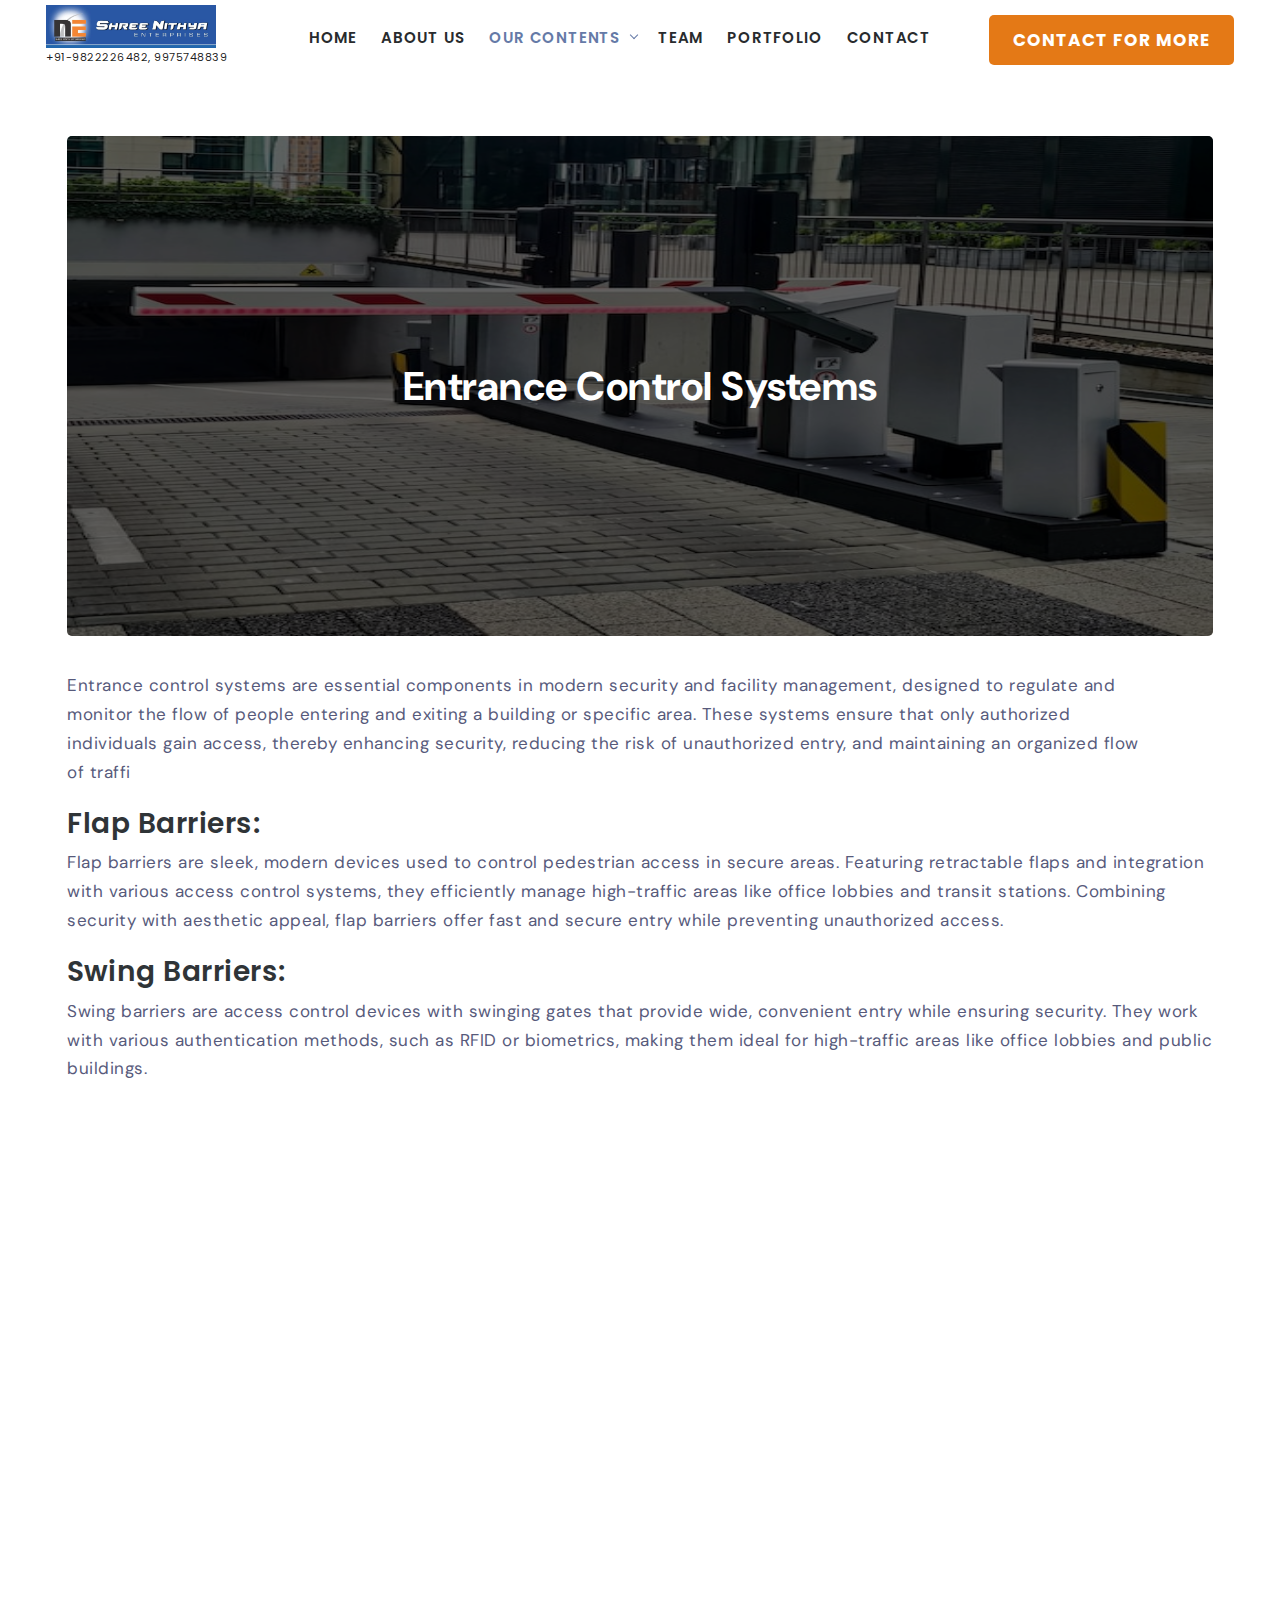
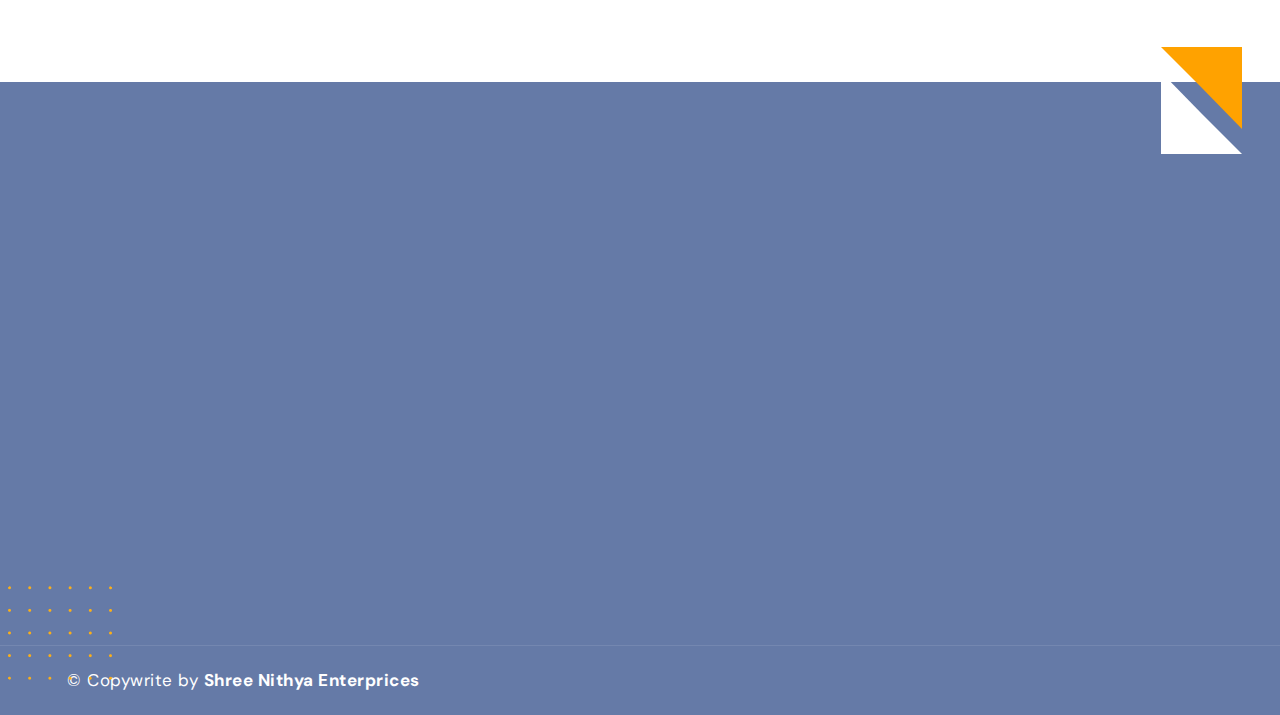
<file: entranceControlSystem.html>
<!DOCTYPE html>
<html lang="en">
<head>

    <meta charset="utf-8" />
    <meta name="author" content="Chitrakoot Web" />
    <meta http-equiv="X-UA-Compatible" content="IE=edge" />
    <meta name="viewport" content="width=device-width, initial-scale=1.0, maximum-scale=1.0, user-scalable=no" />
    <meta name="keywords" content="CCTV & Security HTML Template" />
    <meta name="description" content="Security - CCTV & Security HTML Template" />

    <title>ShreeNithya Dashboard</title>

    <link rel="shortcut icon" href="img/logos/favicon.png" />
    <link rel="apple-touch-icon" href="img/logos/apple-touch-icon-57x57.png" />
    <link rel="apple-touch-icon" sizes="72x72" href="img/logos/apple-touch-icon-72x72.png" />
    <link rel="apple-touch-icon" sizes="114x114" href="img/logos/apple-touch-icon-114x114.png" />
    <link href='https://unpkg.com/boxicons@2.1.4/css/boxicons.min.css' rel='stylesheet'>

    <link rel="stylesheet" href="css/plugins.css">

    <link rel="stylesheet" href="search/search.css">

    <link rel="stylesheet" href="quform/css/base.css">

    <link href="css/styles.css" rel="stylesheet">
<style>
    .image-container {
    position: relative;
    display: inline-block;
    width: 100%; 
}

.image-container img {
    width: 100%; 
    border-radius: 5px; 
}

.overlay {
    position: absolute;
    top: 0;
    left: 0;
    width: 100%;
    height: 100%;
    background: rgba(0, 0, 0, .6);
    display: flex;
    align-items: center;
    justify-content: center;
    border-radius: 5px; 
    color: white; 
    text-align: center;
    opacity: 1; 
}

.Centertext {
    font-size: 2.5rem; 
    font-weight: bold; 
}

</style>


</head>

<body>
    <!-- PAGE LOADING
    ================================================== -->
    <div id="preloader"></div>

    <!-- MAIN WRAPPER
    ================================================== -->
    <div class="main-wrapper">

        <!-- HEADER
        ================================================== -->
        <header class="header-style2">

            <div class="navbar-default border-bottom border-color-light-white">

                <div class="container-fluid px-sm-2-9">
                    <div class="row align-items-center">
                        <div class="col-12 col-lg-12">
                            <div class="menu_area alt-font">
                                <nav class="navbar navbar-expand-lg navbar-light p-0">

                                    <div class="navbar-header navbar-header-custom">
                                        <!-- start logo -->
                                        <a href="index.html" class="navbar-brand logodefault"><img id="logo" src="img/logos/logoo.png" alt="logoo"><p class="number">+91-9822226482, 9975748839</p></a>
                                        <!-- end logo -->
                                    </div>

                                    <div class="navbar-toggler"></div>

                                    <!-- menu area -->
                                    <ul class="navbar-nav align-items-lg-center ms-auto" id="nav" style="display: none;">
                                        <li><a href="index.html">Home</a></li>
                                        <li><a href="index.html#about">About Us</a></li>
                                        <li><a href="index.html#ourContent">Our Contents</a>
                                            <ul>
                                                <li><a href="Software.html">Software</a></li>
                                                <li><a href="mask&Temperature.html">Mask and Temperature Devices</a></li>
                                                <li><a href="linuxBAsedVisibleLight.html">Linux Based Visible Series</a></li>
                                                <li><a href="premiumProductLine.html">Premium Product Line</a></li>
                                                <li><a href="timeAttendence.html" class="active">Time Attendance & Access Control</a></li>
                                                <li><a href="standaloneAccessControl.html">Standalone Access Control,& Readers</a></li>

                                                <li><a href="entranceControlSystem.html">Entrance Control Systems</a></li>
                                                <li><a href="SecurityInspectionSystem.html">Security Inspection Systems</a></li>
                                                <li><a href="wirelessSmartLock.html">Wireless Smart Locks</a></li>
                                                <li><a href="pointOfSale.html">Point-Of-Sales</a></li>
                                              


                                                
                                            </ul>
                                        </li>
                                        <li><a href="index.html#team">Team</a></li>
                                        <li><a href="index.html#Portfolio">Portfolio</a></li>
                                   
                          
                                        <li><a href="index.html#Contact">Contact</a></li>
                                    </ul>
                                    <!-- end menu area -->

                                    <!-- start attribute navigation -->
                                    <div class="attr-nav align-items-lg-center ms-lg-auto">
                                        <ul>
                                            <li class="d-none d-xl-inline-block"><a href="index.html#Contact" class="butn md text-white">Contact For more </a></li>
                                        </ul>
                                    </div>
                                    <!-- end attribute navigation -->

                                </nav>
                            </div>
                        </div>
                    </div>
                </div>
            </div>

        </header>



   <!-- PROJECT DETAILS
        ================================================== -->
        <section>
            <div class="container">
                <div class="row mb-2-2">
                    <div class="col-lg-12">
                        <div class="image-container">
                            <img src="img/content/product6.jpg" class="border-radius-5 wow fadeIn" data-wow-delay="100ms" alt="..." height="500px" >
                            <div class="overlay">
                                <div class="Centertext">
                                    Entrance Control Systems
                                </div>
                            </div>
                        </div>
                    </div>
                </div>
                

                <div class="row mb-2-2">
                    <div class="col-lg-12 order-2 order-lg-1 wow fadeIn" data-wow-delay="200ms">
                        <p class="w-95">Entrance control systems are essential components in modern security and facility management, designed to regulate and monitor the flow of people entering and exiting a building or specific area. These systems ensure that only authorized individuals gain access, thereby enhancing security, reducing the risk of unauthorized entry, and maintaining an organized flow of traffi</p>
                   
                   <h3>Flap Barriers:</h3>
                   <p>Flap barriers are sleek, modern devices used to control pedestrian access in secure areas. Featuring retractable flaps and integration with various access control systems, they efficiently manage high-traffic areas like office lobbies and transit stations. Combining security with aesthetic appeal, flap barriers offer fast and secure entry while preventing unauthorized access.</p>
         

                     
                   <h3>Swing Barriers:</h3>
                   <p>Swing barriers are access control devices with swinging gates that provide wide, convenient entry while ensuring security. They work with various authentication methods, such as RFID or biometrics, making them ideal for high-traffic areas like office lobbies and public buildings.</p>
                    </div>
                </div>
           

                <div class="row wow fadeIn" data-wow-delay="1200ms">
                    <div class="col-lg-12">
                        <h3 class="mb-4 h4">Following Products</h3>
                        <div class="project-detail-carousel owl-carousel owl-theme">
                            <div class="card card-style4">
                                <img src="img/portfolio/f1.png" class="border-radius-5" alt="...">
                                <div class="card-body">
                               
                                    <div class="portfolio-overlay-info">
                                        <h3 class="h4"><a href="" class="text-white">FBL300 Series</a></h3>
                                        <span class="text-white opacity9 display-28">Flap Barriers</span>
                                    </div>
                                </div>
                            </div>
                            <div class="card card-style4">
                                <img src="img/portfolio/f2.png" alt="...">
                                <div class="card-body">
                             
                                    <div class="portfolio-overlay-info">
                                        <h3 class="h4"><a href="" class="text-white">FBL200 Series</a></h3>
                                        <span class="text-white opacity9 display-28">Flap Barriers</span>
                                    </div>
                                </div>
                            </div>
                            <div class="card card-style4">
                                <img src="img/portfolio/f3.png" alt="...">
                                <div class="card-body">
                                   
                                    <div class="portfolio-overlay-info">
                                        <h3 class="h4"><a href="" class="text-white">SBTL300 Series</a></h3>
                                        <span class="text-white opacity9 display-28">Swing Barriers</span>
                                    </div>
                                </div>
                            </div>

                            <div class="card card-style4">
                                <img src="img/portfolio/f4.png" alt="...">
                                <div class="card-body">
                             
                                    <div class="portfolio-overlay-info">
                                        <h3 class="h4"><a href="" class="text-white">Mars S1000</a></h3>
                                        <span class="text-white opacity9 display-28">Mars Series</span>
                                    </div>
                                </div>
                            </div>
                            <div class="card card-style4">
                                <img src="img/portfolio/f5.png" alt="...">
                                <div class="card-body">
                                   
                                    <div class="portfolio-overlay-info">
                                        <h3 class="h4"><a href="" class="text-white">MarsB1000</a></h3>
                                        <span class="text-white opacity9 display-28">Mars Series</span>
                                    </div>
                                </div>
                            </div>
                          
                        </div>
                    </div>
                </div>
            </div>
        </section>


        <!-- FOOTER
        ================================================== -->
        <footer class="bg-dark position-relative">
            <div class="container">
                <div class="row mt-n2-6">
                    <div class="col-sm-6 col-lg-3 mt-2-6 wow fadeIn" data-wow-delay="200ms">
                        <div class="mb-1-6 mb-lg-1-9 footer-logo">
                            <a href="index.html" class="navbar-brand logodefault"><img id="logo" src="img/logos/logoo.png" alt="logoo"></a>
                        </div>
                        <p class="text-white opacity9 mb-4">Security and privacy are two sides of the same coin. You can’t have privacy without security and vice versa.</p>
                        <ul class="social-icon-style1">
                            <li><a href="#!"><i class="fab fa-facebook-f"></i></a></li>
                            <li><a href="#!"><i class="fab fa-twitter"></i></a></li>
                            <li><a href="#!"><i class="fab fa-instagram "></i></a></li>
                            <li><a href="#!"><i class="fab fa-linkedin-in"></i></a></li>
                        </ul>
                    </div>
                    <div class="col-sm-6 col-lg-3 mt-2-6 wow fadeIn" data-wow-delay="400ms">
                        <div class="ps-sm-1-9 ps-xl-2-9">
                            <h3 class="text-white h5 mb-1-9">Quick Links</h3>
                            <ul class="footer-list-style1">
                                <li><a href="about-us.html">Home</a></li>
                                <li><a href="our-services.html">About Us</a></li>
                                <li><a href="our-projects.html">Our Contents</a></li>
                                <li><a href="our-history.html">Team</a></li>
                                <li><a href="our-history.html">Portfolio</a></li>
                                <li><a href="our-history.html">Contact Us</a></li>

                            </ul>
                        </div>
                    </div>


                  


                    <div class="col-sm-6 col-lg-3 mt-2-6 wow fadeIn" data-wow-delay="600ms">
                        <div class="ps-lg-1-9 ps-xl-2-9">
                            <h3 class="text-white h5 mb-1-9">Our Contents Links</h3>
                            <ul class="footer-list-style1">
                                <li><a href="">Software</a></li>
                                <li><a href="">Mask and Temperature Devices</a></li>
                                <li><a href="">Linux Based Visible Series</a></li>
                                <li><a href="">Premium Product Line</a></li>
                                <li><a href="">Time Attendance & Access Control</a></li>
                               
            
                            </ul>
                        </div>
                    </div>
              

                    <div class="col-sm-6 col-lg-3 mt-2-6 wow fadeIn" data-wow-delay="600ms">
                        <div class="ps-lg-1-9 ps-xl-2-9">
                            <h3 class="text-white h5 mb-1-9">Our Contents Links</h3>
                            <ul class="footer-list-style1">
                                <li><a href="">Standalone Access Control,& Readers</a></li>
                                <li><a href="">Entrance Control Systems</a></li>
                                <li><a href="">Security Inspection Systems</a></li>
                                <li><a href="">Wireless Smart Locks</a></li>
                                <li><a href="">Point-Of-Sales</a></li>
                            </ul>
                        </div>
                    </div>
                </div>
            </div>
            <div class="footer-bar bg-dark border-top border-color-light-white">
                <div class="container">
                    <div class="row">
                        <div class="col-md-6 text-center text-md-start mt-3 mt-md-0 order-2 order-md-1">
                            <p class="d-inline-block text-white mb-0">&copy; <span class="current-year"></span> Copywrite by <a href="" target="_blank" class="text-white font-weight-500"><b>Shree Nithya Enterprices</b></a></p>
                        </div>
                     
                    </div>
                </div>
            </div>
            <img src="img/content/dots2.png" class="position-absolute bottom-5 start-0 z-index-2 ani-left-right d-none d-lg-block" alt="...">
            <span class="triangle-5"></span>
            <span class="triangle-6"></span>
        </footer>

    </div>

 


    <!-- SCROLL TO TOP
    ================================================== -->
    <a href="#!" class="scroll-to-top"><i class="fas fa-angle-up" aria-hidden="true"></i></a>

    <!-- all js include start -->

    <!-- jQuery -->
    <script src="js/jquery.min.js"></script>

    <!-- popper js -->
    <script src="js/popper.min.js"></script>

    <!-- bootstrap -->
    <script src="js/bootstrap.min.js"></script>

    <!-- jquery -->
    <script src="js/core.min.js"></script>

    <!-- Search -->
    <script src="search/search.js"></script>

    <!-- custom scripts -->
    <script src="js/main.js"></script>

    <!-- form plugins js -->
    <script src="quform/js/plugins.js"></script>

    <!-- form scripts js -->
    <script src="quform/js/scripts.js"></script>

    <!-- all js include end -->

</body>
</html>
</file>
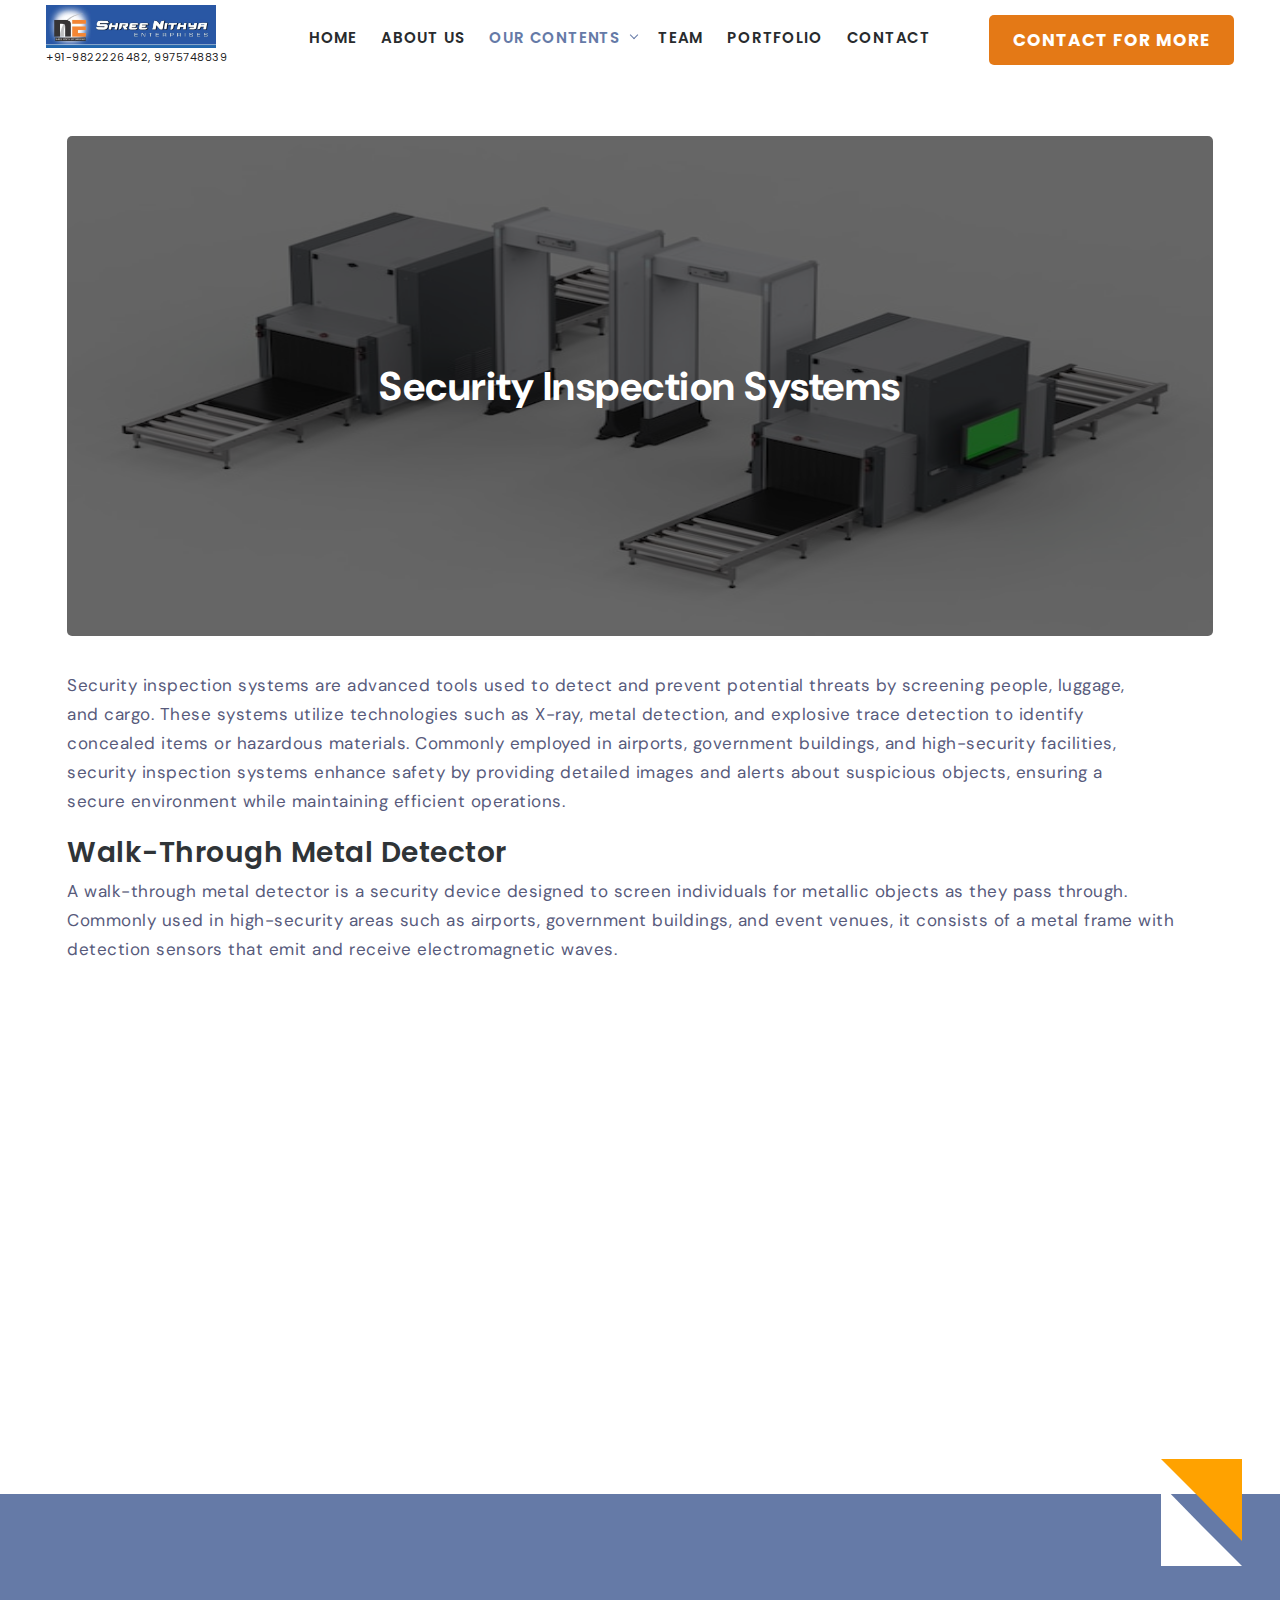
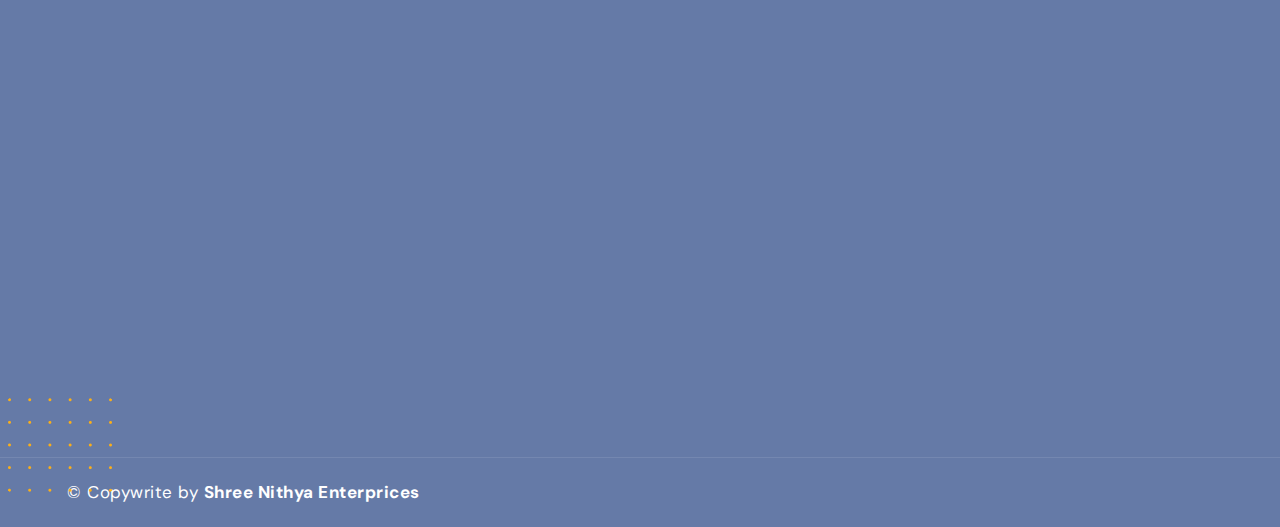
<file: SecurityInspectionSystem.html>
<!DOCTYPE html>
<html lang="en">
<head>

    <meta charset="utf-8" />
    <meta name="author" content="Chitrakoot Web" />
    <meta http-equiv="X-UA-Compatible" content="IE=edge" />
    <meta name="viewport" content="width=device-width, initial-scale=1.0, maximum-scale=1.0, user-scalable=no" />
    <meta name="keywords" content="CCTV & Security HTML Template" />
    <meta name="description" content="Security - CCTV & Security HTML Template" />

    <title>ShreeNithya Dashboard</title>

    <link rel="shortcut icon" href="img/logos/favicon.png" />
    <link rel="apple-touch-icon" href="img/logos/apple-touch-icon-57x57.png" />
    <link rel="apple-touch-icon" sizes="72x72" href="img/logos/apple-touch-icon-72x72.png" />
    <link rel="apple-touch-icon" sizes="114x114" href="img/logos/apple-touch-icon-114x114.png" />
    <link href='https://unpkg.com/boxicons@2.1.4/css/boxicons.min.css' rel='stylesheet'>

    <link rel="stylesheet" href="css/plugins.css">

    <link rel="stylesheet" href="search/search.css">

    <link rel="stylesheet" href="quform/css/base.css">

    <link href="css/styles.css" rel="stylesheet">
<style>
    .image-container {
    position: relative;
    display: inline-block;
    width: 100%; 
}

.image-container img {
    width: 100%; 
    border-radius: 5px; 
}

.overlay {
    position: absolute;
    top: 0;
    left: 0;
    width: 100%;
    height: 100%;
    background: rgba(0, 0, 0, .6);
    display: flex;
    align-items: center;
    justify-content: center;
    border-radius: 5px; 
    color: white; 
    text-align: center;
    opacity: 1; 
}

.Centertext {
    font-size: 2.5rem; 
    font-weight: bold; 
}

</style>


</head>

<body>
    <!-- PAGE LOADING
    ================================================== -->
    <div id="preloader"></div>

    <!-- MAIN WRAPPER
    ================================================== -->
    <div class="main-wrapper">

        <!-- HEADER
        ================================================== -->
        <header class="header-style2">

            <div class="navbar-default border-bottom border-color-light-white">

                <div class="container-fluid px-sm-2-9">
                    <div class="row align-items-center">
                        <div class="col-12 col-lg-12">
                            <div class="menu_area alt-font">
                                <nav class="navbar navbar-expand-lg navbar-light p-0">

                                    <div class="navbar-header navbar-header-custom">
                                        <!-- start logo -->
                                        <a href="index.html" class="navbar-brand logodefault"><img id="logo" src="img/logos/logoo.png" alt="logoo"><p class="number">+91-9822226482, 9975748839</p></a>
                                        <!-- end logo -->
                                    </div>

                                    <div class="navbar-toggler"></div>

                                    <!-- menu area -->
                                    <ul class="navbar-nav align-items-lg-center ms-auto" id="nav" style="display: none;">
                                        <li><a href="index.html">Home</a></li>
                                        <li><a href="index.html#about">About Us</a></li>
                                        <li><a href="index.html#ourContent">Our Contents</a>
                                            <ul>
                                                <li><a href="Software.html">Software</a></li>
                                                <li><a href="mask&Temperature.html">Mask and Temperature Devices</a></li>
                                                <li><a href="linuxBAsedVisibleLight.html">Linux Based Visible Series</a></li>
                                                <li><a href="premiumProductLine.html">Premium Product Line</a></li>
                                                <li><a href="timeAttendence.html" class="active">Time Attendance & Access Control</a></li>
                                                <li><a href="standaloneAccessControl.html">Standalone Access Control,& Readers</a></li>

                                                <li><a href="entranceControlSystem.html">Entrance Control Systems</a></li>
                                                <li><a href="SecurityInspectionSystem.html">Security Inspection Systems</a></li>
                                                <li><a href="wirelessSmartLock.html">Wireless Smart Locks</a></li>
                                                <li><a href="pointOfSale.html">Point-Of-Sales</a></li>
                                              


                                                
                                            </ul>
                                        </li>
                                        <li><a href="index.html#team">Team</a></li>
                                        <li><a href="index.html#Portfolio">Portfolio</a></li>
                                   
                          
                                        <li><a href="index.html#Contact">Contact</a></li>
                                    </ul>
                                    <!-- end menu area -->

                                    <!-- start attribute navigation -->
                                    <div class="attr-nav align-items-lg-center ms-lg-auto">
                                        <ul>
                                            <li class="d-none d-xl-inline-block"><a href="index.html#Contact" class="butn md text-white">Contact For more </a></li>
                                        </ul>
                                    </div>
                                    <!-- end attribute navigation -->

                                </nav>
                            </div>
                        </div>
                    </div>
                </div>
            </div>

        </header>



   <!-- PROJECT DETAILS
        ================================================== -->
        <section>
            <div class="container">
                <div class="row mb-2-2">
                    <div class="col-lg-12">
                        <div class="image-container">
                            <img src="img/content/product7.jpg" class="border-radius-5 wow fadeIn" data-wow-delay="100ms" alt="..." height="500px" >
                            <div class="overlay">
                                <div class="Centertext">
                                    Security Inspection Systems
                                </div>
                            </div>
                        </div>
                    </div>
                </div>
                

                <div class="row mb-2-2">
                    <div class="col-lg-12 order-2 order-lg-1 wow fadeIn" data-wow-delay="200ms">
                        <p class="w-95">Security inspection systems are advanced tools used to detect and prevent potential threats by screening people, luggage, and cargo. These systems utilize technologies such as X-ray, metal detection, and explosive trace detection to identify concealed items or hazardous materials. Commonly employed in airports, government buildings, and high-security facilities, security inspection systems enhance safety by providing detailed images and alerts about suspicious objects, ensuring a secure environment while maintaining efficient operations.</p>
                   
                   <h3>Walk-Through Metal Detector</h3>
                   <p>
                    A walk-through metal detector is a security device designed to screen individuals for metallic objects as they pass through. Commonly used in high-security areas such as airports, government buildings, and event venues, it consists of a metal frame with detection sensors that emit and receive electromagnetic waves.</p>
       
                    </div>
                </div>
           

                <div class="row wow fadeIn" data-wow-delay="1200ms">
                    <div class="col-lg-12">
                        <h3 class="mb-4 h4">Following Products</h3>
                        <div class="project-detail-carousel owl-carousel owl-theme">
                            <div class="card card-style4">
                                <img src="img/portfolio/w1.png" class="border-radius-5" alt="...">
                                <div class="card-body">
                               
                                    <div class="portfolio-overlay-info">
                                        <h3 class="h4"><a href="" class="text-white">ZK-D4330</a></h3>
                                        <span class="text-white opacity9 display-28">Walk-Through Metal Detector</span>
                                    </div>
                                </div>
                            </div>
                            <div class="card card-style4">
                                <img src="img/portfolio/w2.png" alt="...">
                                <div class="card-body">
                             
                                    <div class="portfolio-overlay-info">
                                        <h3 class="h4"><a href="" class="text-white">ZK-D1065</a></h3>
                                        <span class="text-white opacity9 display-28">Walk-Through Metal Detector</span>
                                    </div>
                                </div>
                            </div>
                            <div class="card card-style4">
                                <img src="img/portfolio/w3.png" alt="...">
                                <div class="card-body">
                                   
                                    <div class="portfolio-overlay-info">
                                        <h3 class="h4"><a href="" class="text-white">ZK-D100S</a></h3>
                                        <span class="text-white opacity9 display-28">Handheld Metal Detector</span>
                                    </div>
                                </div>
                            </div>
                        </div>
                    </div>
                </div>
            </div>
        </section>


        <!-- FOOTER
        ================================================== -->
        <footer class="bg-dark position-relative">
            <div class="container">
                <div class="row mt-n2-6">
                    <div class="col-sm-6 col-lg-3 mt-2-6 wow fadeIn" data-wow-delay="200ms">
                        <div class="mb-1-6 mb-lg-1-9 footer-logo">
                            <a href="index.html" class="navbar-brand logodefault"><img id="logo" src="img/logos/logoo.png" alt="logoo"></a>
                        </div>
                        <p class="text-white opacity9 mb-4">Security and privacy are two sides of the same coin. You can’t have privacy without security and vice versa.</p>
                        <ul class="social-icon-style1">
                            <li><a href="#!"><i class="fab fa-facebook-f"></i></a></li>
                            <li><a href="#!"><i class="fab fa-twitter"></i></a></li>
                            <li><a href="#!"><i class="fab fa-instagram "></i></a></li>
                            <li><a href="#!"><i class="fab fa-linkedin-in"></i></a></li>
                        </ul>
                    </div>
                    <div class="col-sm-6 col-lg-3 mt-2-6 wow fadeIn" data-wow-delay="400ms">
                        <div class="ps-sm-1-9 ps-xl-2-9">
                            <h3 class="text-white h5 mb-1-9">Quick Links</h3>
                            <ul class="footer-list-style1">
                                <li><a href="about-us.html">Home</a></li>
                                <li><a href="our-services.html">About Us</a></li>
                                <li><a href="our-projects.html">Our Contents</a></li>
                                <li><a href="our-history.html">Team</a></li>
                                <li><a href="our-history.html">Portfolio</a></li>
                                <li><a href="our-history.html">Contact Us</a></li>

                            </ul>
                        </div>
                    </div>


                  


                    <div class="col-sm-6 col-lg-3 mt-2-6 wow fadeIn" data-wow-delay="600ms">
                        <div class="ps-lg-1-9 ps-xl-2-9">
                            <h3 class="text-white h5 mb-1-9">Our Contents Links</h3>
                            <ul class="footer-list-style1">
                                <li><a href="">Software</a></li>
                                <li><a href="">Mask and Temperature Devices</a></li>
                                <li><a href="">Linux Based Visible Series</a></li>
                                <li><a href="">Premium Product Line</a></li>
                                <li><a href="">Time Attendance & Access Control</a></li>
                               
            
                            </ul>
                        </div>
                    </div>
              

                    <div class="col-sm-6 col-lg-3 mt-2-6 wow fadeIn" data-wow-delay="600ms">
                        <div class="ps-lg-1-9 ps-xl-2-9">
                            <h3 class="text-white h5 mb-1-9">Our Contents Links</h3>
                            <ul class="footer-list-style1">
                                <li><a href="">Standalone Access Control,& Readers</a></li>
                                <li><a href="">Entrance Control Systems</a></li>
                                <li><a href="">Security Inspection Systems</a></li>
                                <li><a href="">Wireless Smart Locks</a></li>
                                <li><a href="">Point-Of-Sales</a></li>
                            </ul>
                        </div>
                    </div>
                </div>
            </div>
            <div class="footer-bar bg-dark border-top border-color-light-white">
                <div class="container">
                    <div class="row">
                        <div class="col-md-6 text-center text-md-start mt-3 mt-md-0 order-2 order-md-1">
                            <p class="d-inline-block text-white mb-0">&copy; <span class="current-year"></span> Copywrite by <a href="" target="_blank" class="text-white font-weight-500"><b>Shree Nithya Enterprices</b></a></p>
                        </div>
                     
                    </div>
                </div>
            </div>
            <img src="img/content/dots2.png" class="position-absolute bottom-5 start-0 z-index-2 ani-left-right d-none d-lg-block" alt="...">
            <span class="triangle-5"></span>
            <span class="triangle-6"></span>
        </footer>

    </div>

 


    <!-- SCROLL TO TOP
    ================================================== -->
    <a href="#!" class="scroll-to-top"><i class="fas fa-angle-up" aria-hidden="true"></i></a>

    <!-- all js include start -->

    <!-- jQuery -->
    <script src="js/jquery.min.js"></script>

    <!-- popper js -->
    <script src="js/popper.min.js"></script>

    <!-- bootstrap -->
    <script src="js/bootstrap.min.js"></script>

    <!-- jquery -->
    <script src="js/core.min.js"></script>

    <!-- Search -->
    <script src="search/search.js"></script>

    <!-- custom scripts -->
    <script src="js/main.js"></script>

    <!-- form plugins js -->
    <script src="quform/js/plugins.js"></script>

    <!-- form scripts js -->
    <script src="quform/js/scripts.js"></script>

    <!-- all js include end -->

</body>
</html>
</file>
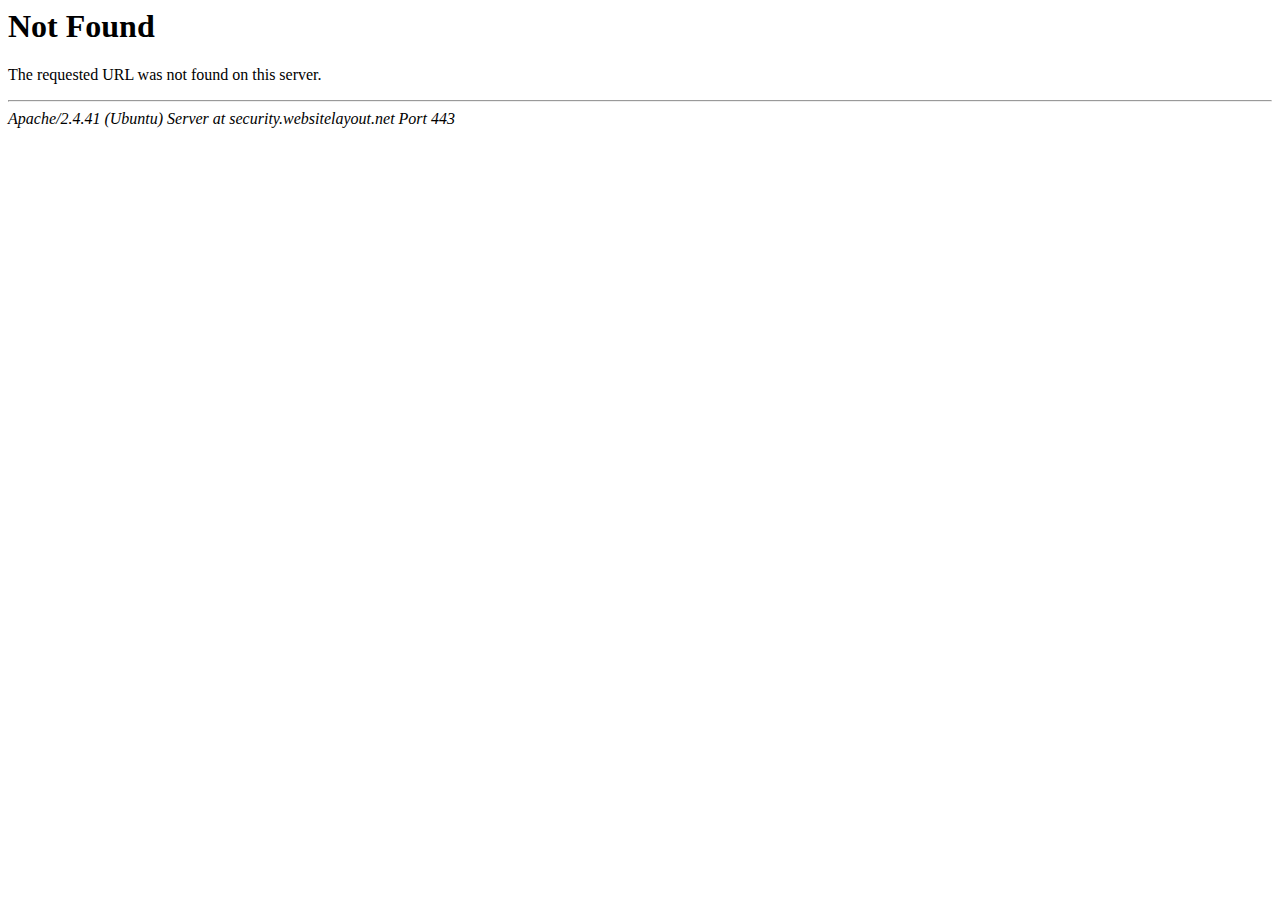
<file: css/owl.video.play.html>
<!DOCTYPE HTML PUBLIC "-//IETF//DTD HTML 2.0//EN">
<html><head>
<title>404 Not Found</title>
</head><body>
<h1>Not Found</h1>
<p>The requested URL was not found on this server.</p>
<hr>
<address>Apache/2.4.41 (Ubuntu) Server at security.websitelayout.net Port 443</address>
</body></html>
</file>
<file: search/search.css>
.search-form_label{width:100%;display:block;padding:10px 50px 10px 10px;background:trancparent;border:1px solid #c9c9c9}.search-form_input{outline:none;background-color:transparent;border:none;-webkit-appearance:none;border-radius:0;vertical-align:baseline;box-shadow:none;color:#000;display:block;width:100%;font-size:16px;line-height:16px;height:37px}.search-form+*{margin-top:25px}.search-form.on{display:block}.search-form_submit{background:none;border:none;cursor:pointer;margin-top:15px;line-height:normal;font-size:16px}.search-frame,.search-frame body{width:100%;height:auto;background:transparent}.search-frame,.search-frame body,.search-frame h1,.search-frame h2,.search-frame h3,.search-frame h4,.search-frame h5,.search-frame h6,.search-frame p,.search-frame em{margin:0;padding:0;border:0;font-size:100%;vertical-align:top}.search-frame img{max-width:100%;height:auto}.search-frame a{color:inherit;text-decoration:none;-moz-transition:0.3s all ease;-webkit-transition:0.3s all ease;-o-transition:0.3s all ease;transition:0.3s all ease}.search-frame a:active{background:transparent}.search-frame a:focus{outline:none}.search-frame h4{font-size:20px;text-transform:none;margin-bottom:10px}.search-frame h4 a:hover{color:#000}.search-frame .search_list{margin:0;padding:0;border:0;vertical-align:top;list-style-type:none;counter-reset:num1}.search-frame .search_list p{font-size:15px}.search-frame .search_list .match{color:#000;font-size:12px;display:block}.search-frame .search_list li{padding:20px 20px 20px 50px;position:relative;-moz-transition:0.3s all ease;-webkit-transition:0.3s all ease;-o-transition:0.3s all ease;transition:0.3s all ease}.search-frame .search_list li:hover{background:rgba(213,213,213,0.3)}.search-frame .search_list li:before{color:#000;content:counter(num1) ".";font-weight:600;counter-increment:num1;position:absolute;left:5px;top:15px;font-size:20px;line-height:inherit}.search-frame .search_list li+li{border-top:3px solid #000}.search-frame .search{color:#000;font-weight:700}.search-frame .match{color:#222533;font-size:12px;display:block}.search-frame *+p{margin-top:16px}.search-frame .content{padding-top:40px;padding-bottom:40px}.search-frame .search_head{padding-bottom:25px}@media screen and (max-width: 991px){.search-frame h4{font-size:18px}.search-frame .search_list li{padding:15px 15px 15px 50px}.search-frame .search_list li:before{font-size:18px;top:13px}}@media screen and (max-width: 767px){.search-frame h4{font-size:16px}.search-frame .search_list li{padding:15px 15px 15px 45px}.search-frame .search_list li:before{font-size:16px;top:14px}}
</file>
<file: quform/css/base.css>
.quform-outer,.quform-outer *{-webkit-box-sizing:border-box;-moz-box-sizing:border-box;box-sizing:border-box}.quform-cf:before,.quform-cf:after,.quform-elements:before,.quform-elements:after,.quform-element:before,.quform-element:after,.quform-options:before,.quform-options:after,.quform-captcha:before,.quform-captcha:after,.quform-submit:before,.quform-submit:after,.quform-group-wrap:before,.quform-group-wrap:after,.quform-group-row:before,.quform-group-row:after,.quform-group-title-description-wrap:before,.quform-group-title-description-wrap:after,.quform-error-wrap:before,.quform-error-wrap:after,.quform-select-replaced .quform-input:before,.quform-select-replaced .quform-input:after{content:" ";display:table}.quform-cf:after,.quform-elements:after,.quform-element:after,.quform-options:after,.quform-captcha:after,.quform-submit:after,.quform-group-wrap:after,.quform-group-row:after,.quform-group-title-description-wrap:after,.quform-error-wrap:after,.quform-select-replaced .quform-input:after{clear:both}.quform-cf,.quform-elements,.quform-element,.quform-options,.quform-captcha,.quform-submit,.quform-group-wrap,.quform-group-row,.quform-group-title-description-wrap,.quform-error-wrap,.quform-select-replaced .quform-input{zoom:1}.quform-inner input[type="checkbox"],.quform-inner input[type="radio"]{vertical-align:middle}.quform-element>.quform-spacer>label,.quform-option label{vertical-align:middle;display:inline-block;min-height:20px}.quform-inner button::-moz-focus-inner{border:0}.quform-inner :focus,.quform-inner a:focus{outline:0}.quform-inner input.middle:focus,.quform-inner select.middle:focus,.quform-inner textarea.middle:focus{outline-width:0}.quform-inner input:focus,.quform-inner select:focus,.quform-inner textarea:focus{outline:none}.quform-inner textarea{overflow:auto;vertical-align:top}.quform-inner button,.quform-inner input{width:auto}.quform-inner input[type="file"]{max-width:100%}.quform-inner .quform-elements{margin:0;padding:0}.quform-spacer{padding-bottom:10px;height:1px;height:auto;min-height:1px}.quform-element{height:1px;height:auto;min-height:1px}.quform-hidden{display:none}.quform-element label span.quform-required{color:#cc0101;font-size:10px}.quform-elements .quform-element-text input,.quform-elements .quform-element-captcha input,.quform-elements .quform-element-password input,.quform-elements .quform-element select,.quform-elements .quform-element textarea{margin:0;margin-bottom:3px;padding:2px;min-width:10px;max-width:100%}.quform-elements .quform-element-text input:hover,.quform-elements .quform-element-captcha input:hover,.quform-elements .quform-element-password input:hover,.quform-elements .quform-element select:hover,.quform-elements .quform-element textarea:hover,.quform-elements .quform-element-text input:active,.quform-elements .quform-element-captcha input:active,.quform-elements .quform-element-password input:active,.quform-elements .quform-element select:active,.quform-elements .quform-element textarea:active,.quform-elements .quform-element-text input:focus,.quform-elements .quform-element-captcha input:focus,.quform-elements .quform-element-password input:focus,.quform-elements .quform-element select:focus,.quform-elements .quform-element textarea:focus{color:#000}.quform-textarea{height:150px}.quform-element>label{font-weight:bold;padding-bottom:10px;position:relative;display:inline-block;float:none;width:auto}.quform-element p.quform-description{padding:2px 0 0;font-size:11px;line-height:15px;font-style:italic}h3.quform-title{font-size:22px;font-weight:bold;margin:0;padding-bottom:8px}p.quform-description{font-size:12px;margin:0;padding-bottom:20px}.quform-element .quform-options{margin:0;padding:0}.quform-element .quform-options .quform-option{margin:0;padding:0;height:25px;height:auto;min-height:25px}.quform-element .quform-options .quform-option label{position:relative}.quform-elements .quform-element .quform-options .quform-option input{border:none}.quform-options .quform-option label{line-height:23px}.quform-element .quform-options-inline>.quform-option{display:inline;padding:0 15px 5px 0;float:left}.quform-options-inline .quform-option label{white-space:nowrap}.quform-captcha-inner{position:relative;float:left}.quform-captcha-inner{position:relative;float:left;background:url(../images/captcha-refresh-icon.png) no-repeat center center}.quform-captcha-inner img{max-width:100%;display:block}.quform-group-title-description-wrap{margin:0 0 10px 0}.quform-group-title{font-size:17px;line-height:25px;font-weight:bold;margin:0;padding-bottom:2px}p.quform-group-description{font-size:13px;line-height:20px;margin:0;padding-bottom:0}.quform-group-style-bordered>.quform-group-elements{border:solid 1px #CCC;padding:10px 10px 0}.quform-group-row{padding:0;margin:0}.quform-group-row>.quform-element,.quform-group-row>.quform-group-wrap,.quform-group-row>.quform-submit{display:inline-block;*display:inline;zoom:1;min-height:1px;float:left;padding:0;vertical-align:top}.quform-group-row>.quform-submit.quform-submit-inline{margin-top:17px}.quform-group-alignment-proportional>.quform-group-elements>.quform-group-row-1cols>.quform-element,.quform-group-alignment-proportional>.quform-group-elements>.quform-group-row-1cols>.quform-group-wrap,.quform-group-alignment-proportional>.quform-group-elements>.quform-group-row-1cols>.quform-submit{width:100%}.quform-group-alignment-proportional>.quform-group-elements>.quform-group-row-2cols>.quform-element,.quform-group-alignment-proportional>.quform-group-elements>.quform-group-row-2cols>.quform-group-wrap,.quform-group-alignment-proportional>.quform-group-elements>.quform-group-row-2cols>.quform-submit{width:50%;*width:49.9%}.quform-group-alignment-proportional>.quform-group-elements>.quform-group-row-3cols>.quform-element,.quform-group-alignment-proportional>.quform-group-elements>.quform-group-row-3cols>.quform-group-wrap,.quform-group-alignment-proportional>.quform-group-elements>.quform-group-row-3cols>.quform-submit{width:33.3%}.quform-group-alignment-proportional>.quform-group-elements>.quform-group-row-4cols>.quform-element,.quform-group-alignment-proportional>.quform-group-elements>.quform-group-row-4cols>.quform-group-wrap,.quform-group-alignment-proportional>.quform-group-elements>.quform-group-row-4cols>.quform-submit{width:25%;*width:24.9%}.quform-group-alignment-proportional>.quform-group-elements>.quform-group-row-5cols>.quform-element,.quform-group-alignment-proportional>.quform-group-elements>.quform-group-row-5cols>.quform-group-wrap,.quform-group-alignment-proportional>.quform-group-elements>.quform-group-row-5cols>.quform-submit{width:20%;*width:19.9%}.quform-group-alignment-left>.quform-group-elements>.quform-group-row>.quform-element,.quform-group-alignment-left>.quform-group-elements>.quform-group-row>.quform-group-wrap,.quform-group-alignment-left>.quform-group-elements>.quform-group-row>.quform-submit{float:none;width:auto}.quform-group-alignment-left>.quform-group-elements>.quform-group-row>.quform-group-alignment-proportional{width:100%;clear:both}.quform-group-alignment-proportional>.quform-group-elements>.quform-group-row>.quform-element .quform-spacer,.quform-group-alignment-proportional>.quform-group-elements>.quform-group-row>.quform-submit .quform-submit-inner,.quform-group-alignment-left>.quform-group-elements>.quform-group-row>.quform-element .quform-spacer,.quform-group-alignment-left>.quform-group-elements>.quform-group-row>.quform-submit .quform-submit-inner{padding:0 5px 10px 5px}.quform-group-alignment-proportional>.quform-group-elements>.quform-group-row>.quform-element:first-child .quform-spacer,.quform-group-alignment-proportional>.quform-group-elements>.quform-group-row>.quform-submit:first-child .quform-submit-inner,.quform-group-alignment-left>.quform-group-elements>.quform-group-row>.quform-element:first-child .quform-spacer,.quform-group-alignment-left>.quform-group-elements>.quform-group-row>.quform-submit:first-child .quform-submit-inner{padding-left:0}.quform-group-alignment-proportional>.quform-group-elements>.quform-group-row>.quform-element:last-child .quform-spacer,.quform-group-alignment-proportional>.quform-group-elements>.quform-group-row>.quform-submit:last-child .quform-submit-inner,.quform-group-alignment-left>.quform-group-elements>.quform-group-row>.quform-element:last-child .quform-spacer,.quform-group-alignment-left>.quform-group-elements>.quform-group-row>.quform-submit:last-child .quform-submit-inner{padding-right:0}.quform-group-alignment-proportional>.quform-group-elements>.quform-group-row.quform-group-row-1cols>.quform-element .quform-spacer,.quform-group-alignment-proportional>.quform-group-elements>.quform-group-row.quform-group-row-1cols>.quform-submit .quform-submit-inner,.quform-group-alignment-left>.quform-group-elements>.quform-group-row.quform-group-row-1cols>.quform-element .quform-spacer,.quform-group-alignment-left>.quform-group-elements>.quform-group-row.quform-group-row-1cols>.quform-submit .quform-submit-inner{padding:0 5px 10px 5px}.quform-group-wrap>.quform-group-elements .quform-group-wrap>.quform-group-elements{margin:0 5px}.quform-group-style-bordered.quform-group-wrap{margin-bottom:15px}.quform-group-wrap>.quform-group-elements .quform-group-row .quform-group-style-bordered.quform-group-wrap{margin-bottom:0}.quform-group-style-plain.quform-group-wrap{margin:0}.quform-group-wrap .quform-group-row>.quform-group-style-plain.quform-group-wrap{margin:0}.quform-group-wrap .quform-group-row>.quform-group-style-bordered.quform-group-wrap{padding:0 0 10px 0;float:left}.quform-group-wrap .quform-group-row.quform-group-row-1cols>.quform-group-style-bordered.quform-group-wrap{padding:0 0 10px 0;float:none;clear:both}.quform-labels-left .quform-spacer>label{width:150px;position:relative;float:left;padding-bottom:10px}.quform-labels-above .quform-spacer>label{width:auto;float:none}.quform-labels-left .quform-input,.quform-labels-left .quform-captcha{margin-left:150px;padding-left:10px}.quform-labels-left .quform-labels-above.quform-element .quform-input,.quform-labels-left .quform-labels-above.quform-element .quform-captcha,.quform-labels-left .quform-labels-above.quform-group-wrap .quform-input,.quform-labels-left .quform-labels-above.quform-group-wrap .quform-captcha,.quform-labels-above .quform-labels-left .quform-labels-above.quform-element .quform-input,.quform-labels-above .quform-labels-left .quform-labels-above.quform-element .quform-captcha,.quform-labels-above .quform-labels-left .quform-labels-above.quform-group-wrap .quform-input,.quform-labels-above .quform-labels-left .quform-labels-above.quform-group-wrap .quform-captcha{margin-left:0;padding-left:0}.quform-labels-above .quform-labels-left.quform-element .quform-input,.quform-labels-above .quform-labels-left.quform-element .quform-captcha,.quform-labels-above .quform-labels-left.quform-group-wrap .quform-input,.quform-labels-above .quform-labels-left.quform-group-wrap .quform-captcha,.quform-labels-left .quform-labels-above .quform-labels-left.quform-element .quform-input,.quform-labels-left .quform-labels-above .quform-labels-left.quform-element .quform-captcha,.quform-labels-left .quform-labels-above .quform-labels-left.quform-group-wrap .quform-input,.quform-labels-left .quform-labels-above .quform-labels-left.quform-group-wrap .quform-captcha{margin-left:150px;padding-left:10px}.quform-labels-left .quform-labels-above.quform-element .quform-spacer>label,.quform-labels-left .quform-labels-above.quform-group-wrap .quform-spacer>label,.quform-labels-above .quform-labels-left .quform-labels-above.quform-element .quform-spacer>label,.quform-labels-above .quform-labels-left .quform-labels-above.quform-group-wrap .quform-spacer>label{width:auto;float:none;padding-bottom:8px}.quform-labels-above .quform-labels-left.quform-element .quform-spacer>label,.quform-labels-above .quform-labels-left.quform-group-wrap .quform-spacer>label,.quform-labels-left .quform-labels-above .quform-labels-left.quform-element .quform-spacer>label,.quform-labels-left .quform-labels-above .quform-labels-left.quform-group-wrap .quform-spacer>label{width:150px;position:relative;float:left;padding-bottom:10px}.quform-labels-left .quform-input .quform-input-file{margin-left:0 !important;padding-left:0}.quform-submit{margin:10px 0}.quform-submit-inner{float:left}.quform-submit button{margin:0;cursor:pointer}.quform-submit button span,.quform-submit button em{display:block;margin:0;cursor:pointer}.quform-submit button span{padding:7px 20px}.quform-submit button em{font-style:normal}.quform-loading-wrap{display:none;float:left;height:10px;line-height:10px;text-align:center;margin-top:12px;margin-left:5px}.quform-loading-wrap .quform-loading{display:block;width:30px;height:10px;text-indent:-9999px;background:transparent url("../images/default-loading.gif") no-repeat center center}.quform-errors{display:none}.quform-errors{margin:0;padding:3px 0 6px 0}.quform-errors>.quform-error,.quform-outer-no-js .quform-error{padding:3px 10px 3px 25px;margin:0;line-height:16px;background:#F3CAC7 url("../images/error.png") no-repeat 3px center;color:#000;font-size:12px;font-weight:normal;display:inline-block;border:1px solid #fa8b83;float:left}.quform-labels-left>.quform-spacer>.quform-errors-wrap{margin-left:150px}.quform-labels-left>.quform-spacer>.quform-errors-wrap .quform-errors>.quform-error{margin-left:10px !important}.quform-labels-above>.quform-spacer>.quform-errors-wrap .quform-errors .quform-error{margin-left:0 !important}.quform-success-message,.quform-outer-no-js .quform-success-message{background:#cef4a9 url("../images/success.png") no-repeat 14px center;padding:8px 20px 8px 45px;line-height:18px;margin:10px 0;border:1px solid #80bb48;font-weight:normal;color:#000}.quform-input .selector select{margin:0 !important;width:auto !important;height:30px}.quform-input .quform-element-file-inner input[type="file"]{text-shadow:none !important}*:first-child+html .quform-input select{background:transparent !important;color:#000 !important}*:first-child+html .quform-input select option{background:#fff !important;color:#000 !important}.quform-element-radio input[type="radio"]{background:transparent !important;border:none transparent !important}.quform-element-checkbox input[type="checkbox"]{background:transparent !important;border:none transparent !important}.quform-js .quform-element-file .quform-input{display:none}.quform-tooltip-icon{width:15px;height:15px;background:url("../images/help-icon.png") no-repeat right bottom;display:inline-block;cursor:pointer}.quform-element-text.quform-labels-inside>.quform-spacer>label .quform-tooltip-icon,.quform-element-textarea.quform-labels-inside>.quform-spacer>label .quform-tooltip-icon,.quform-element-password.quform-labels-inside>.quform-spacer>label .quform-tooltip-icon,.quform-element-captcha.quform-labels-inside>.quform-spacer>label .quform-tooltip-icon{position:absolute;right:-20px;top:0}.quform-tooltip-icon-content{display:none}.quform-elements .quform-full-width.quform-element-text input,.quform-elements .quform-full-width.quform-element-captcha input,.quform-elements .quform-full-width.quform-element-password input,.quform-elements .quform-full-width.quform-element select,.quform-elements .quform-full-width.quform-element textarea{width:100%;*width:98%}.quform-elements .quform-small.quform-element-text input,.quform-elements .quform-small.quform-element-captcha input,.quform-elements .quform-small.quform-element-password input,.quform-elements .quform-small.quform-element select,.quform-elements .quform-small.quform-element textarea{width:90px}.quform-elements .quform-med.quform-element-text input,.quform-elements .quform-med.quform-element-captcha input,.quform-elements .quform-med.quform-element-password input,.quform-elements .quform-med.quform-element select,.quform-elements .quform-med.quform-element textarea{width:130px}.quform-elements .quform-large.quform-element-text input,.quform-elements .quform-large.quform-element-captcha input,.quform-elements .quform-large.quform-element-password input,.quform-elements .quform-large.quform-element select,.quform-elements .quform-large.quform-element textarea{width:200px}.quform-elements .quform-huge.quform-element-text input,.quform-elements .quform-huge.quform-element-captcha input,.quform-elements .quform-huge.quform-element-password input,.quform-elements .quform-huge.quform-element select,.quform-elements .quform-huge.quform-element textarea{width:360px}.quform-elements .quform-fat.quform-element-text input,.quform-elements .quform-fat.quform-element-captcha input,.quform-elements .quform-fat.quform-element-password input,.quform-elements .quform-fat.quform-element select,.quform-elements .quform-fat.quform-element textarea{padding-top:10px !important;padding-bottom:10px !important}.quform-button-fat.quform-submit .quform-submit-inner button span{padding:15px 40px}.quform-button-small.quform-submit .quform-submit-inner button span{width:90px}.quform-button-med.quform-submit .quform-submit-inner button span{width:200px}.quform-button-large.quform-submit .quform-submit-inner button span{width:400px}.quform-button-full-width.quform-submit .quform-submit-inner,.quform-button-full-width.quform-submit .quform-submit-inner button{width:100%;max-width:100%;float:none;display:block}.quform-button-full-width.quform-submit .quform-submit-inner{*width:87%}.quform-button-full-width.quform-submit .quform-submit-inner button span{width:100%}.quform-error-title{font-size:13px;font-weight:bold;color:#CC0000;margin-bottom:8px}.quform-error-message{margin-bottom:10px;background:#F3CAC7;border:1px solid #fa8b83;color:#111;padding:8px}.quform-error-message pre{margin:3px 0 0 3px;font-style:italic;overflow:auto}.quform-select-replaced .quform-input input{float:left}.quform-outer a.quform-cancel-button{background-image:url("../images/close.png");background-repeat:no-repeat;background-position:0 0;float:left;display:inline-block;height:16px;width:16px;margin-top:5px;margin-left:2px}.quform-captcha-inner{min-height:25px;min-width:25px}.quform-input-file{margin-top:3px}.quform-input-file:first-child{margin-top:0}.quform-outer-no-js{font-family:Arial, Helvetica, sans-serif;width:80%;margin:40px auto 0 auto}.quform-outer-no-js .quform-success-message{-webkit-border-radius:6px;border-radius:6px;margin:15px 0 15px 0}.quform-outer-no-js .quform-wrapper{padding:0 20px;border:1px solid #ddd;background:#F8F8F8;-webkit-border-radius:6px;border-radius:6px}.quform-outer-no-js .quform-errors{display:block}.quform-outer-no-js .quform-errors-outer{padding-bottom:10px}.quform-outer-no-js .quform-error-wrap{float:left;padding:10px 10px 10px 0}.quform-outer-no-js .quform-error-label{font-weight:bold;font-size:12px;margin-bottom:2px}.quform-outer-no-js .quform-title{font-size:18px;margin:10px 0 10px 0;padding:10px 0 10px 0;border-bottom:1px solid #ddd}.tippy-box[data-animation=fade][data-state=hidden]{opacity:0}[data-tippy-root]{max-width:calc(100vw - 10px)}.tippy-box{position:relative;background-color:#333;color:#fff;border-radius:4px;font-size:14px;line-height:1.4;outline:0;transition-property:transform,visibility,opacity}.tippy-box[data-placement^=top]>.tippy-arrow{bottom:0}.tippy-box[data-placement^=top]>.tippy-arrow:before{bottom:-7px;left:0;border-width:8px 8px 0;border-top-color:initial;transform-origin:center top}.tippy-box[data-placement^=bottom]>.tippy-arrow{top:0}.tippy-box[data-placement^=bottom]>.tippy-arrow:before{top:-7px;left:0;border-width:0 8px 8px;border-bottom-color:initial;transform-origin:center bottom}.tippy-box[data-placement^=left]>.tippy-arrow{right:0}.tippy-box[data-placement^=left]>.tippy-arrow:before{border-width:8px 0 8px 8px;border-left-color:initial;right:-7px;transform-origin:center left}.tippy-box[data-placement^=right]>.tippy-arrow{left:0}.tippy-box[data-placement^=right]>.tippy-arrow:before{left:-7px;border-width:8px 8px 8px 0;border-right-color:initial;transform-origin:center right}.tippy-box[data-inertia][data-state=visible]{transition-timing-function:cubic-bezier(0.54, 1.5, 0.38, 1.11)}.tippy-arrow{width:16px;height:16px;color:#333}.tippy-arrow:before{content:"";position:absolute;border-color:transparent;border-style:solid}.tippy-content{position:relative;padding:5px 9px;z-index:1}.tippy-box[data-theme~="quform"]{font-size:13px}@media only screen and (max-width: 768px){.quform-group-row .quform-element,.quform-group-row .quform-group-wrap,.quform-group-row .quform-submit{float:none;width:100% !important;display:block}.quform-group-row{margin:0}.quform-elements .quform-element-text input,.quform-elements .quform-element-captcha input,.quform-elements .quform-element-password input,.quform-elements .quform-element select,.quform-elements .quform-element textarea{width:100% !important;min-width:100px}.quform-element-date select{width:30% !important}.quform-element-time select{width:48% !important}.quform-errors>.quform-error{float:none;display:block}.quform-spacer,.quform-submit-inner{padding-right:0 !important;padding-left:0 !important}.quform-group-elements{margin-right:0 !important;margin-left:0 !important}.quform-options .quform-option{background:rgba(0,0,0,0.03);margin-bottom:5px !important}.quform-options .quform-option label{display:block;padding:5px}.quform-options .quform-option label input[type=checkbox],.quform-options .quform-option label input[type=radio]{float:right !important;margin-top:5px}.quform-options-inline>.quform-option{display:block;padding:0 !important;width:32%;margin:0 1% 2px 0 !important}.quform-options-inline>.quform-option label{display:block}.quform-submit button span{padding:9px 20px}}@media only screen and (max-width: 479px){.quform-submit-inner{width:100%;float:none}.quform-submit button{margin:0;width:100% !important}.quform-submit button span,.quform-submit button em{width:auto !important}.quform-labels-left>.quform-spacer>label{float:none;width:auto}.quform-labels-left.quform-element .quform-input,.quform-labels-left.quform-element .quform-captcha{margin-left:0;padding-left:0}.quform-options-inline>.quform-option{width:49%}.quform-elements .quform-element-text input,.quform-elements .quform-element-captcha input,.quform-elements .quform-element-password input,.quform-elements .quform-element select,.quform-elements .quform-element textarea{width:100% !important}.quform-outer-no-js{width:auto;margin:10px}.quform-outer-no-js .quform-wrapper{padding:0 10px}.quform-outer-no-js .quform-error-wrap{float:none;display:block;padding-right:0}}
</file>
<file: css/styles.css>
﻿#preloader {
  position: fixed;
  top: 0;
  right: 0;
  left: 0;
  bottom: 0;
  background-color: #fff;
  z-index: 999999;
  transition: 0.3s ease opacity;
  text-align: center;
  width: 100%;
  height: 100%;
}
#preloader:before {
  content: "";
  width: 80px;
  height: 80px;
  border: 3px solid #657AA7;
  display: block;
  border-radius: 50%;
  position: absolute;
  top: 50%;
  left: 50%;
  opacity: 0;
  transform: translate(-50%, -50%);
  animation-name: LoaderCicle;
  animation-duration: 2s;
  animation-iteration-count: infinite;
  animation-timing-function: linear;
}
#preloader:after {
  content: "";
  width: 80px;
  height: 80px;
  border: 3px solid #657AA7;
  display: block;
  border-radius: 50%;
  position: absolute;
  top: 50%;
  left: 50%;
  opacity: 0;
  transform: translate(-50%, -50%);
  animation-name: LoaderCicle;
  animation-duration: 2s;
  animation-iteration-count: infinite;
  animation-timing-function: linear;
  animation-delay: 1s;
}
@keyframes LoaderCicle {
  0% {
    width: 0;
    height: 0;
    opacity: 0;
  }
  10% {
    width: 10px;
    height: 10px;
    opacity: 1;
  }
  80% {
    width: 60px;
    height: 60px;
    opacity: 0.1;
  }
  100% {
    width: 70px;
    height: 70px;
    opacity: 0;
  }
}
.section-bg {
  position: absolute;
  background-size: cover;
  top: 0;
  left: 0;
  width: 100%;
  height: 490px;
  background-position: center center;
  background-repeat: no-repeat;
}
a:hover,
a:active {
  color: #657AA7;
  text-decoration: none;
}
.primary-overlay[data-overlay-dark]:before {
  background: #657AA7;
}
.secondary-overlay[data-overlay-dark]:before {
  background: #E47916;
}
.left-overlay-dark[data-overlay-dark]:before {
  background: rgba(42, 51, 78, 0.76);
  background: linear-gradient(-90deg, transparent, #2a334e 65%);
}
.left-overlay-secondary[data-overlay-dark]:before {
  background: rgba(225, 225, 225, 0.76);
  background: linear-gradient(-90deg, transparent, #0b2941 65%);
}
.text-primary {
  color: #657AA7 !important;
}
.text-secondary {
  color: #E47916 !important;
}
.bg-primary {
  background-color: #657AA7 !important;
}
.bg-secondary {
  background-color: #E47916 !important;
}
.bg-dark {
  background-color: #657AA7 !important;
}
.bg-light {
  background-color: #f7faff !important;
}
.border-primary {
  border-color: #657AA7 !important;
}
.border-secondary {
  border-color: #E47916 !important;
}
.white-hover:hover {
  color: #fff !important;
}
.link-white-hover:hover {
  color: rgba(255, 255, 255, 0.75) !important;
}
.cursor-pointer {
  cursor: pointer;
}
.box-shadow-01 {
  box-shadow: -3px 0px 30px 0px rgba(0, 0, 0, 0.1);
}
.box-shadows {
  box-shadow: 0 8px 16px 0px rgba(17, 12, 79, 0.1);
}
.min-height-640 {
  min-height: 640px;
}
.height-400 {
  height: 400px;
}
.map-h500 {
  height: 500px;
  width: 100%;
}
.left-n25px {
  left: -25px;
}
.background-position-center {
  background-position: center center;
}
.rounded-top-md-5px {
  border-top-left-radius: 5px;
  border-top-right-radius: 5px;
}
.rounded-bottom-md-5px {
  border-bottom-left-radius: 5px;
  border-bottom-right-radius: 5px;
}
.rounded-start-md-5px {
  border-top-left-radius: 5px;
  border-bottom-left-radius: 5px;
}
.rounded-end-md-5px {
  border-top-right-radius: 5px;
  border-bottom-right-radius: 5px;
}
.rounded{
  margin-left: 160px;
}
@media screen and (min-width: 992px) {
  .rounded-lg-top-left {
    border-top-left-radius: 4px;
  }
  .rounded-lg-bottom-left {
    border-bottom-left-radius: 4px;
  }
}
.cutomBorder{
  border: 10px solid white;
}
.scroll-to-top {
  font-size: 20px;
  text-align: center;
  color: #fff;
  text-decoration: none;
  position: fixed;
  bottom: 20px;
  right: 20px;
  display: none;
  border-radius: 50%;
  background: #E47916;
  border: 1px solid #E47916;
  width: 35px;
  height: 35px;
  line-height: 30px;
  z-index: 9999;
  outline: 0;
  -webkit-transition: all 0.3s ease;
  -moz-transition: all 0.3s ease;
  -o-transition: all 0.3s ease;
}
.scroll-to-top i {
  color: #fff;
}
.scroll-to-top:hover {
  color: #232323;
  background: #fff;
}
.scroll-to-top:hover i {
  color: #232323;
}
.scroll-to-top:visited {
  color: #232323;
  text-decoration: none;
}
.vw-lg-60 {
  width: 60vw;
}
.overlap-column {
  margin-bottom: 3rem;
}
.overlap-column > [class*="col-"]:first-child {
  position: relative;
  left: 2rem;
}
.overlap-column > [class*="col-"]:last-child {
  position: relative;
  left: -2rem;
  top: 5rem;
}
@media screen and (max-width: 991px) {
  .vw-lg-60 {
    width: 100%;
  }
  .overlap-column {
    margin-bottom: 0;
  }
  .overlap-column > [class*="col-"]:last-child {
    left: 0;
    top: 0;
  }
}
.butn {
  position: relative;
  display: inline-block;
  font-size: 15px;
  padding: 16px 30px;
  font-weight: 600;
  overflow: hidden;
  line-height: normal;
  border: none;
  border-radius: 3px;
  letter-spacing: 1px;
  text-transform: uppercase;
  background-color: #E47916;
  transition: all 0.8s ease;
  white-space: nowrap;
  z-index: 9999;
  color: #fff;
}
.butn:hover,
.butn:focus,
.butn:active {
  color: #fff;
}
.butn:before {
  position: absolute;
  content: "";
  top: 0px;
  bottom: 0px;
  left: 0px;
  right: -50px;
  border-bottom: 64px solid #657AA7;
  border-right: 30px solid transparent;
  transition: all 600ms ease;
  transform: translateX(-100%);
  z-index: -1;
}
.butn:hover:before,
.butn:focus:before,
.butn:active:before {
  transform: translateX(-40%);
}
.butn:after {
  position: absolute;
  content: "";
  top: 0px;
  right: 0px;
  bottom: 0px;
  left: -50px;
  border-left: 30px solid transparent;
  border-bottom: 64px solid #657AA7;
  transition: all 600ms ease;
  transform: translateX(100%);
  z-index: -1;
}
.butn:hover:after,
.butn:focus:after,
.butn:active:after {
  transform: translateX(40%);
}
.butn.sm {
  padding: 12px 20px !important;
  font-size: 14px;
}
.butn.md {
  padding: 12px 24px !important;
}
.butn.primary {
  background-color: #657AA7;
}
.butn.primary:before,
.butn.primary:after {
  border-bottom: 64px solid #E47916;
}
.butn.white {
  background-color: #ffffff;
  color: #fcaf17;
}
.butn.white:hover,
.butn.white:focus,
.butn.white:active {
  color: #fff;
}
.butn.white:before,
.butn.white:after {
  border-bottom: 64px solid #fcaf17;
}
.butn.white-hover:hover,
.butn.white-hover:focus,
.butn.white-hover:active {
  color: #fcaf17 !important;
}
.butn.white-hover:before,
.butn.white-hover:after {
  border-bottom: 64px solid #fff;
}
.butn.primary-hover:hover,
.butn.primary-hover:focus,
.butn.primary-hover:active {
  color: #fff !important;
}
.butn.primary-hover:before,
.butn.primary-hover:after {
  border-bottom: 64px solid #657AA7;
}
.butn.secondary-hover:hover,
.butn.secondary-hover:focus,
.butn.secondary-hover:active {
  color: #fff !important;
}
.butn.secondary-hover:before,
.butn.secondary-hover:after {
  border-bottom: 64px solid #fcaf17;
}
.butn-style02 {
  padding: 15px 20px;
  font-size: 1rem;
  color: #fff;
  display: inline-block;
  vertical-align: top;
  text-transform: capitalize;
  background-color: #657AA7;
  text-transform: uppercase;
  letter-spacing: 2px;
  font-weight: 600;
  position: relative;
  transition: all 0.5s ease-in-out;
  border-radius: 0;
  cursor: pointer;
  line-height: normal;
  border: none;
  overflow: hidden;
}
.butn-style02:before {
  content: "";
  background: #fcaf17;
  width: 4px;
  height: 100%;
  padding: 0;
  position: absolute;
  top: 0;
  left: 0;
  transition: all 0.8s cubic-bezier(0.23, 1, 0.32, 1);
  z-index: 0;
}
.butn-style02 .text-btn {
  left: 0;
  position: relative;
  transition: all 0.2s ease-in-out;
  padding-left: 10px;
}
.butn-style02:hover {
  background: transparent;
  border-color: #657AA7;
  color: #657AA7;
}
.butn-style02:hover:before {
  background: #fcaf17;
  transform: translateX(2250%) scaleX(80) scaleY(0.1);
}
.butn-style02.white {
  background-color: #fff;
  color: #fcaf17;
}
.butn-style02.white:hover {
  border-color: #fff;
  color: #fff;
  background: transparent;
}
.butn-style02.md {
  padding: 12px 18px;
}
.butn-style02.sm {
  padding: 10px 16px;
}
.butn-style03 {
  z-index: 1;
  font-size: 16px;
  font-weight: 700;
  color: #fff;
  background-color: #657AA7;
  position: relative;
  text-align: center;
  padding: 12px 40px;
  align-items: center;
  display: inline-flex;
  justify-content: center;
  text-transform: uppercase;
  transition: 0.6s cubic-bezier(0.25, 1, 0.5, 1);
}
.butn-style03:hover:before {
  top: auto;
  bottom: 0;
  background-color: #fcaf17;
  height: 100%;
}
.butn-style03:before {
  top: 0;
  left: 0;
  right: 0;
  height: 0;
  bottom: auto;
  z-index: -1;
  content: "";
  position: absolute;
  transition: all 0.3s ease-in-out;
}
.butn-style03:hover {
  color: #fff;
}
.butn-style03.white {
  background-color: #fff;
  color: #657AA7;
}
.butn-style03.white:hover {
  color: #fff;
}
.butn-style03.md {
  padding: 10px 37px;
}
.butn-style03.sm {
  padding: 8px 35px;
}
.butn.radius {
  border-radius: 5px;
}
.butn.radius:hover:before {
  opacity: 1;
  height: 100%;
  border-radius: 5px;
}
.list-style1 {
  list-style: none;
  padding: 0;
  margin: 0;
}
.list-style1 li {
  display: block;
  border-bottom: 1px solid #ededed;
  font-weight: 500;
  padding-bottom: 15px;
  margin-bottom: 15px;
  text-align: left;
}
.list-style1 li:last-child {
  margin-bottom: 0;
  padding-bottom: 0;
  border-bottom: 0;
}
.list-style1.white li {
  border-bottom: 1px solid rgba(255, 255, 255, 0.1);
  color: #fff;
}
.list-style1.white li:last-child {
  margin-bottom: 0;
  padding-bottom: 0;
  border-bottom: 0;
}
.list-style2 {
  padding: 0;
  margin-bottom: 0;
  list-style: none;
}
.list-style2 li {
  margin-bottom: 15px;
}
.list-style2 li:last-child {
  margin-bottom: 0;
}
.list-style2 li:before {
  content: "\f14a";
  font-family: Font Awesome\5 Free;
  font-weight: 500;
  color: #657AA7;
  font-size: 16px;
  vertical-align: middle;
  padding-right: 15px;
}
.list-style3 {
  list-style: none;
  padding: 0;
  margin: 0;
}
.list-style3 li {
  display: block;
  font-weight: 500;
  position: relative;
  margin-bottom: 15px;
  text-align: left;
}
.list-style3 li:before {
  position: absolute;
  content: "";
  width: 20px;
  height: 20px;
  border-radius: 50%;
  background: rgba(17, 88, 231, 0.1);
  left: 0;
  top: 5px;
}
.list-style3 i {
  padding-left: 10px;
  font-weight: 600;
  font-size: 20px;
}
.list-style3 li:last-child {
  margin-bottom: 0;
}
.list-style4 {
  margin: 0;
  padding: 0;
  list-style: none;
}
.list-style4 li {
  display: flex;
  border: 1px solid #ededed;
  align-items: center;
  background-color: #f9f9f9;
  transition: all 0.5s ease;
  position: relative;
  margin-bottom: 15px;
  padding: 10px;
}
.list-style4 li:before {
  content: "";
  position: absolute;
  bottom: -1px;
  left: 0;
  width: 100%;
  height: 3px;
  background-color: #657AA7;
  transform: scaleX(0);
  transition: transform 0.5s ease;
}
.list-style4 li:last-child {
  margin-bottom: 0;
}
.list-style4 li a {
  display: flex;
  align-items: center;
  text-transform: capitalize;
  font-size: 16px;
  font-weight: 600;
  color: #282b2d;
  transition: all 0.5s ease;
}
.list-style4 li .service-icon {
  width: 60px;
  height: 60px;
  display: flex;
  justify-content: center;
  align-items: center;
  text-align: center;
  border-right: 1px solid #ededed;
  margin-right: 15px;
  padding-right: 15px;
  transition: all 0.5s ease;
}
.list-style4 li .hover-img img {
  display: none;
  overflow: hidden;
}
.list-style4 li:hover {
  background-color: #fff;
  border-color: transparent;
  box-shadow: 0 8px 16px 0px rgba(17, 12, 79, 0.1);
}
.list-style4 li:hover .hover-img img {
  display: block;
}
.list-style4 li:hover img {
  display: none;
}
.list-style4 li:hover:before {
  transform: scaleX(1);
}
.list-style4 li:hover a {
  color: #fcaf17 !important;
}
.list-style4 li.active {
  background-color: #fff;
  border-color: transparent;
  box-shadow: 0 8px 16px 0px rgba(17, 12, 79, 0.1);
}
.list-style4 li.active .hover-img img {
  display: block;
}
.list-style4 li.active img {
  display: none;
}
.list-style4 li.active:before {
  transform: scaleX(1);
}
@media screen and (max-width: 767px) {
  .list-style4 li a {
    font-size: 15px;
  }
}
.list-style5 {
  padding: 0;
  margin: 0;
  list-style: none;
  border: 1px solid #ededed;
  border-radius: 5px;
}
.list-style5 li {
  display: flex;
  justify-content: space-between;
  border-bottom: 1px solid #ededed;
  padding: 20px 30px;
  color: #282b2d;
  font-weight: 600;
}
.list-style5 li:last-child {
  border-bottom: 0;
}
@media screen and (max-width: 575px) {
  .list-style5 li {
    padding: 20px 20px;
  }
}
.list-style6 {
  margin: 0;
  padding: 0;
  list-style: none;
}
.list-style6 li {
  position: relative;
  background: #fff;
  margin-bottom: 15px;
  border-radius: 5px;
  border: 1px solid #ededed;
}
.list-style6 li:last-child {
  margin-bottom: 0;
}
.list-style6 li a {
  transition: all 0.25s ease-in-out;
  font-weight: 600;
  font-size: 16px;
  display: block;
  padding: 10px 55px 10px 15px;
}
.list-style6 li a:before {
  font-family: "Font Awesome 5 Free";
  content: "\f30b";
  vertical-align: middle;
  padding-right: 10px;
  position: relative;
  font-weight: 600;
}
.list-style6 li span {
  position: absolute;
  right: 0;
  top: 0;
  width: 40px;
  border-radius: 0 5px 5px 0;
  background-color: #fcaf17;
  color: #fff;
  text-align: center;
  display: block;
  font-size: 14px;
  font-weight: 600;
  transition: all 0.2s linear;
  height: 100%;
  line-height: 48px;
}
.image-hover {
  position: relative;
  overflow: hidden;
}
.image-hover:before {
  position: absolute;
  top: 0;
  left: -90%;
  z-index: 2;
  display: block;
  content: "";
  width: 50%;
  height: 100%;
  background: -o-linear-gradient(
    left,
    rgba(255, 255, 255, 0) 0%,
    rgba(255, 255, 255, 0.3) 100%
  );
  background: -webkit-gradient(
    linear,
    left top,
    right top,
    from(rgba(255, 255, 255, 0)),
    to(rgba(255, 255, 255, 0.3))
  );
  background: linear-gradient(
    to right,
    rgba(255, 255, 255, 0) 0%,
    rgba(255, 255, 255, 0.3) 100%
  );
  -webkit-transform: skewX(-25deg);
  -ms-transform: skewX(-25deg);
  transform: skewX(-25deg);
  z-index: 0;
}
.image-hover:hover:before {
  -webkit-animation: shine 1s;
  animation: shine 1s;
}
@-webkit-keyframes shine {
  100% {
    left: 125%;
  }
}
@keyframes shine {
  100% {
    left: 125%;
  }
}
.ani-left-right {
  animation-duration: 5s;
  animation-iteration-count: infinite;
  animation-name: LeftRight;
  animation-timing-function: ease-in-out;
}
@keyframes LeftRight {
  0% {
    transform: translate(0px, 0px);
  }
  65% {
    transform: translate(30px, 0);
  }
  100% {
    transform: translate(0px, 0px);
  }
}
.ani-top-bottom {
  animation-duration: 5s;
  animation-iteration-count: infinite;
  animation-name: TopBottom;
  animation-timing-function: ease-in-out;
}
@keyframes TopBottom {
  0% {
    transform: translate(0px, 0px);
  }
  65% {
    transform: translate(0, 30px);
  }
  100% {
    transform: translate(0px, 0px);
  }
}
.social-icon-style1 {
  margin-bottom: 0;
  list-style: none;
  padding: 0;
}
.social-icon-style1 li {
  display: inline-block;
  margin-right: 5px;
}
.social-icon-style1 li a {
  text-align: center;
  height: 35px;
  width: 35px;
  line-height: 35px;
  font-size: 14px;
  border-radius: 5px;
  display: inline-block;
  background: rgba(225, 225, 225, 0.1);
  color: #ffffff;
}
.social-icon-style1 li:last-child {
  margin-right: 0;
}
.social-icon-style1 li a:hover {
  background-color: #657AA7;
}
.top-bar-info {
  display: inline-block;
  vertical-align: middle;
}
.top-bar-info ul {
  margin-bottom: 0;
}
.top-bar-info li {
  font-weight: 500;
  color: #fff;
  list-style-type: none;
  font-size: 14px;
  padding: 0 5px 0;
  display: inline-block;
  margin-bottom: 0;
}
.top-bar {
  display: block;
  position: relative;
  z-index: 999;
  padding: 7px 0;
}
.top-bar-info li i {
  font-size: 16px;
  color: #fff;
  margin-right: 8px;
  margin-top: 0;
  display: inline-block;
  vertical-align: text-bottom;
}
.top-social-icon {
  padding: 0;
  float: right;
  margin: 0;
}
.top-social-icon li {
  font-size: 14px;
  list-style-type: none;
  float: left;
  text-align: center;
  margin: 0;
  padding: 0 7px;
}
.top-social-icon li:last-child {
  padding-right: 0;
}
.top-social-icon li:last-child a {
  padding-right: 0;
}
.top-social-icon li a {
  color: #fff;
  line-height: 28px;
  -webkit-transition-duration: 0.3s;
  transition-duration: 0.3s;
  padding: 0 3px;
}
.top-social-icon li a:hover {
  color: rgba(255, 255, 255, 0.65);
}
@media screen and (min-width: 992px) {
  .navbar ul ul li:last-child {
    position: relative;
  }
  .navbar ul ul li:last-child:after {
    content: "";
    position: absolute;
    width: 0;
    height: 0;
    border-style: solid;
    border-width: 0 0 12px 12px;
    border-color: transparent transparent #fcaf17 transparent;
    bottom: -15px;
    right: 0;
    z-index: 0;
  }
  .navbar ul.megamenu ul li:last-child:after {
    content: none;
  }
  .navbar ul.megamenu li:last-child:after {
    bottom: -30px;
    right: -15px;
    z-index: 0;
  }
}
@media screen and (max-width: 1399px) {
  .navbar-brand img {
    /* max-height: 37px; */
  }
}
@media screen and (max-width: 1199px) {
  .navbar-brand img {
    max-height: 43px;
  }
}
@media screen and (max-width: 991px) {
  .navbar-toggler {
    background: #657AA7;
  }
}
@media screen and (max-width: 575px) {
  .navbar-nav {
    top: 66px;
  }
  .navbar-brand img {
    max-height: 37px;
  }
}
.navbar-nav li.current > a,
.navbar-nav li.active > a {
  color: #657AA7;
}
.navbar > ul > li.current > a:after {
  border-color: transparent #657AA7 #657AA7 transparent;
}
.menu_area-light .navbar-nav li.current > a,
.menu_area-light .navbar-nav li.active > a {
  color: #657AA7;
}
.menu_area-light .navbar > ul > li.current > a:after {
  border-color: transparent #657AA7 #657AA7 transparent;
}
.menu_area-light.scrollHeader .navbar-nav li.current > a {
  color: #657AA7;
}
.menu_area-light.scrollHeader .navbar-nav li.current > a:hover {
  color: #657AA7;
}
.menu_area-light.scrollHeader .navbar-nav li.active > a {
  color: #657AA7;
}
.menu_area-light.scrollHeader .navbar > ul > li.current > a:after {
  border-color: transparent #657AA7 #657AA7 transparent;
}
.header-style2 .navbar-nav li.current > a {
  color: #657AA7;
}
.header-style2 .navbar > ul > li.current > a:after {
  border-color: transparent #657AA7 #657AA7 transparent;
}
.header-style2.scrollHeader .navbar-nav li.current > a {
  color: #657AA7;
}
.header-style2.scrollHeader .navbar-nav li.current > a:hover {
  color: #657AA7;
}
.header-style2.scrollHeader .navbar > ul > li.current > a:after {
  border-color: transparent #657AA7 #657AA7 transparent;
}
@media screen and (min-width: 992px) {
  .header-style1 .navbar-nav li.current > a,
  .menu_area-light .navbar-nav li.current > a {
    color: #fcaf17;
  }
  .header-style1 .navbar > ul > li.current > a:after,
  .menu_area-light .navbar > ul > li.current > a:after {
    border-color: transparent #fcaf17 #fcaf17 transparent;
  }
  .header-style1.scrollHeader .navbar-nav li.current > a,
  .menu_area-light.scrollHeader .navbar-nav li.current > a,
  .header-style1.scrollHeader .navbar-nav li.current > a:hover,
  .menu_area-light.scrollHeader .navbar-nav li.current > a:hover {
    color: #657AA7;
  }
  .header-style1.scrollHeader .navbar > ul > li.current > a:after,
  .menu_area-light.scrollHeader .navbar > ul > li.current > a:after {
    border-color: transparent #657AA7 #657AA7 transparent;
  }
  .header-style2.scrollHeader .navbar-nav li.active > a {
    color: #657AA7;
  }
  .header-style2.scrollHeader .navbar-nav li.current > a {
    color: #657AA7;
  }
  .header-style2.scrollHeader .navbar-nav li.current > a:hover {
    color: #657AA7;
  }
  .header-style2.scrollHeader .navbar > ul > li.current > a:after {
    border-color: transparent #657AA7 #657AA7 transparent;
  }
}
.section-heading {
  margin-bottom: 50px;
  text-align: center;
  position: relative;
}
.section-heading h2 {
  position: relative;
  width: 50%;
  margin: 0 auto;
}
.section-heading span {
  font-weight: 500;
  text-transform: uppercase;
  font-size: 15px;
  color: #657AA7;
  display: inline-block;
  padding-right: 13px;
  position: relative;
}
.section-heading span:after {
  content: "";
  position: absolute;
  width: 0;
  height: 0;
  border-style: solid;
  border-width: 0 0 9px 9px;
  border-color: transparent transparent #fcaf17 transparent;
  bottom: 8px;
  right: 0;
}
.section-heading.white h1,
.section-heading.white h2,
.section-heading.white h3,
.section-heading.white h4,
.section-heading.white h5,
.section-heading.white h6,
.section-heading.white p {
  color: #fff;
}
.section-heading.white h2:before,
.section-heading.white h2:after {
  background: #fff;
}
@media screen and (max-width: 1199px) {
  .section-heading h1,
  .section-heading h2,
  .section-heading h3,
  .section-heading h4,
  .section-heading h5,
  .section-heading h6 {
    width: 60%;
  }
}
@media screen and (max-width: 991px) {
  .section-heading {
    margin-bottom: 40px;
  }
  .section-heading h1,
  .section-heading h2,
  .section-heading h3,
  .section-heading h4,
  .section-heading h5,
  .section-heading h6 {
    width: 80%;
  }
}
@media screen and (max-width: 767px) {
  .section-heading {
    margin-bottom: 30px;
  }
  .section-heading h1,
  .section-heading h2,
  .section-heading h3,
  .section-heading h4,
  .section-heading h5,
  .section-heading h6 {
    width: 100%;
  }
}

.number{
  font-size: 11px;
  height: 2px;
}
.image{
  width: 50vw;
  height: 70vh;
}
.section-heading-style2 span {
  z-index: 2;
  font-weight: 600;
  text-transform: uppercase;
  font-size: 18px;
  color: #657AA7;
  letter-spacing: 3px;
  display: inline-block;
  line-height: 1;
  position: relative;
}
.section-heading-style2 span:before {
  content: "";
  position: absolute;
  width: 100%;
  height: 4px;
  left: 0;
  top: 50%;
  transform: translate(0, -50%);
  background: #fcaf17;
  z-index: -1;
}
.section-heading-style3 .sub-title {
  line-height: 1;
  display: inline-block;
  font-size: 18px;
  color: #fcaf17;
  font-weight: 500;
  margin-bottom: 15px;
  position: relative;
}
.section-heading-style3 .sub-title:before,
.section-heading-style3 .sub-title:after {
  content: "";
  height: 2px;
  width: 25px;
  position: absolute;
  background-color: #fcaf17;
  top: 8px;
}
.section-heading-style3 .sub-title:before {
  right: calc(100% + 20px);
  background-image: -webkit-gradient(
    linear,
    right top,
    left top,
    from(#fcaf17),
    color-stop(130%, transparent)
  );
  background-image: linear-gradient(to left, #fcaf17, transparent 130%);
  background-color: transparent;
}
.section-heading-style3 .sub-title:after {
  left: calc(100% + 20px);
  background-image: -webkit-gradient(
    linear,
    left top,
    right top,
    from(#fcaf17),
    color-stop(130%, transparent)
  );
  background-image: linear-gradient(to right, #fcaf17, transparent 130%);
  background-color: transparent;
}
.section-heading-style3.left .sub-title:before {
  content: none;
}
.slider-fade1 h1 {
  margin-bottom: 25px;
  animation-delay: 0.8s;
}
.slider-fade1 p {
  animation-delay: 1.2s;
}
.slider-fade1 a {
  animation-delay: 1.6s;
}
.slider-fade1.owl-theme .owl-nav {
  margin-top: 0;
}
.slider-fade1.owl-theme .owl-dots .owl-dot span {
  background: rgba(255, 255, 255, 0.85);
}
.slider-fade1 .owl-nav .owl-next {
  position: absolute;
  right: 15px;
  top: 45%;
  height: 55px;
  width: 55px;
  background: #fff !important;
  opacity: 1;
  border-radius: 0.25rem;
  line-height: 32px;
  font-size: 18px !important;
  transition: all 0.3s ease;
}
.slider-fade1 .owl-nav .owl-next:hover {
  background: #657AA7 !important;
}
.slider-fade1 .owl-nav .owl-next:hover span {
  color: #fff;
}
.slider-fade1 .owl-nav .owl-next span {
  color: #657AA7;
  font-size: 24px;
  line-height: 55px;
  transition: all 0.3s ease;
}
.slider-fade1 .owl-nav .owl-prev {
  position: absolute;
  left: 15px;
  top: 45%;
  height: 55px;
  width: 55px;
  background: #fff !important;
  opacity: 1;
  border-radius: 0.25rem;
  transition: all 0.3s ease;
}
.slider-fade1 .owl-nav .owl-prev:hover {
  background: #657AA7 !important;
}
.slider-fade1 .owl-nav .owl-prev span {
  color: #657AA7;
  font-size: 24px;
  line-height: 55px;
  transition: all 0.3s ease;
}
.slider-fade1 .owl-nav .owl-prev:hover span {
  color: #fff;
}
.slider-fade1.owl-carousel.owl-theme .owl-dots {
  position: absolute;
  bottom: 80px;
  width: 100%;
  margin: 0;
  left: 0;
}
.slider-fade2 h1 {
  animation-delay: 0.8s;
}
.slider-fade2 p {
  animation-delay: 1.2s;
}
.slider-fade2 a {
  animation-delay: 1.6s;
}
.slider-fade2 .owl-dots {
  position: absolute;
  bottom: 40px;
  right: 50px;
  margin: 0 !important;
}
.slider-fade2.owl-theme .owl-dots {
  counter-reset: dots;
  font-size: 1.7rem;
  color: #fff;
}
.slider-fade2.owl-theme .owl-dots .owl-dot {
  position: relative;
}
.slider-fade2.owl-theme .owl-dots .owl-dot.active {
  color: #fcaf17;
}
.slider-fade2.owl-theme .owl-dots .owl-dot:before {
  counter-increment: dots;
  content: counter(dots, decimal-leading-zero);
  position: absolute;
  right: 12px;
  font-weight: 700;
  z-index: 2;
}
.slider-fade2.owl-theme .owl-dots .owl-dot span {
  background: transparent;
  height: 60px;
  width: 50px;
  border-radius: 0;
  position: relative;
  margin: 0 20px 0 0;
}
.slider-fade2.owl-theme .owl-dots .owl-dot span:before {
  position: absolute;
  content: "";
  width: 20px;
  height: 3px;
  right: -36px;
  top: 22px;
  background-image: linear-gradient(to right, #fcaf17, transparent 130%);
  background-color: transparent;
}
.slider-fade2.owl-theme .owl-dots .owl-dot:last-child span:before {
  content: none;
}
.slider-fade2.owl-theme .owl-dots .owl-dot.active span,
.slider-fade2.owl-theme .owl-dots .owl-dot:hover span {
  background-color: transparent;
}
.page-title-section {
  padding: 150px 0;
}
.page-title-section h1 {
  font-size: 60px;
  line-height: 1;
  text-shadow: 0 0 3px rgba(0, 0, 0, 0.2);
  color: #ffffff;
  margin-bottom: 20px;
}
.page-title-section ul {
  margin: 0;
  padding: 7px 22px;
  list-style: none;
  background: #fff;
  border-radius: 2px;
  display: inline-block;
  position: relative;
  line-height: 1.2;
}
.page-title-section ul:after {
  content: "";
  position: absolute;
  width: 0;
  height: 0;
  border-style: solid;
  border-width: 0 0 12px 12px;
  border-color: transparent transparent #fcaf17 transparent;
  bottom: 0;
  right: 0;
  z-index: 0;
}
.page-title-section ul li {
  display: inline-block;
}
.page-title-section ul li:last-child a {
  color: #575a7b;
}
.page-title-section ul li:after {
  content: "\f105";
  font-weight: 700;
  vertical-align: middle;
  color: #575a7b;
  font-size: 14px;
  font-family: Font Awesome\5 Free;
  padding: 0 5px 0 10px;
}
.page-title-section ul li:last-child:after {
  content: none;
}
.page-title-section ul li a {
  color: #575a7b;
  font-size: 14px;
  font-weight: 700;
  text-transform: uppercase;
  letter-spacing: 1px;
}
.page-title-section ul li a:hover {
  color: #657AA7;
}
.page-title-section .triangle-3 {
  bottom: 30px;
  left: 3%;
}
.page-title-section .triangle-4 {
  left: 3%;
  bottom: 10px;
  top: inherit;
}
@media screen and (max-width: 1199px) {
  .page-title-section {
    padding: 130px 0;
  }
  .page-title-section h1 {
    font-size: 52px;
    margin-bottom: 25px;
  }
}
@media screen and (max-width: 991px) {
  .page-title-section {
    padding: 120px 0;
  }
  .page-title-section h1 {
    margin-bottom: 20px;
    font-size: 48px;
    line-height: 40px;
  }
}
@media screen and (max-width: 767px) {
  .page-title-section {
    padding: 110px 0;
  }
  .page-title-section h1 {
    font-size: 42px;
    line-height: 30px;
    margin-bottom: 15px;
  }
}
@media screen and (max-width: 575px) {
  .page-title-section {
    padding: 100px 0;
  }
  .page-title-section h1 {
    font-size: 36px;
  }
}
.page-title-section2 {
  padding: 210px 0 150px;
}
@media screen and (max-width: 1199px) {
  .page-title-section2 {
    padding: 170px 0 110px;
  }
}
@media screen and (max-width: 991px) {
  .page-title-section2 {
    padding: 150px 0 90px;
  }
}
@media screen and (max-width: 767px) {
  .page-title-section2 {
    padding: 130px 0 70px;
  }
}
.about-shape1 {
  width: 30px;
  height: 100px;
  background-color: #fcaf17;
  position: absolute;
  bottom: 0;
  left: -90px;
  border-bottom-left-radius: 5px;
  border-top-left-radius: 5px;
}
.about-shape2 {
  border-top: 30px solid #fcaf17;
  border-right: 31px solid #fcaf17;
  border-left: 30px solid transparent;
  border-bottom: 32px solid transparent;
  position: absolute;
  top: 14px;
  left: 13%;
}
.about-shape3 {
  border-top: 40px solid #657AA7;
  border-right: 41px solid #657AA7;
  border-left: 40px solid transparent;
  border-bottom: 42px solid transparent;
  position: absolute;
  top: 30px;
  left: 14%;
  transform: rotate(180deg);
}
.about-story-video {
  top: 14%;
  right: 25%;
  z-index: 3;
}
.about-story-video .video_btn {
  box-shadow: -3px 0px 30px 0px rgba(0, 0, 0, 0.1);
  color: #657AA7;
  background: #fff;
}
.about-story-video .video_btn:hover i,
.about-story-video .video_btn:focus i {
  color: #657AA7;
}
.about-story-video .video_btn:before,
.about-story-video .video_btn:after {
  content: none;
}
@media screen and (max-width: 1199px) {
  .about-shape1 {
    left: -30px;
  }
}
@media screen and (max-width: 767px) {
  .about-story-video {
    right: 22%;
  }
}
@media screen and (max-width: 575px) {
  .about-story-video {
    right: 42%;
    top: 37%;
  }
}
.about-us-02 .about-bg-shape1 {
  background-image: url(../img/content/bg-shape1.png);
  height: 523px;
  width: 459px;
  inset: 0px auto auto 0px;
  position: absolute;
  background-repeat: no-repeat;
  background-position: center;
}
.about-us-02 .about-bg-shape2 {
  background: #f7faff;
  opacity: 1;
  height: 100%;
  width: 1304px;
  inset: 0px 0px auto auto;
  position: absolute;
  background-repeat: no-repeat;
  background-position: center;
}
@media screen and (max-width: 1399px) {
  .about-us-02 .about-bg-shape2 {
    width: 1065px;
  }
}
@media screen and (max-width: 991px) {
  .about-us-02 .about-bg-shape1 {
    display: none;
  }
}
.about-us-03 {
  margin-top: -50px;
  position: relative;
  z-index: 3;
}
.ani-floating {
  -webkit-animation-name: ani-floating;
  -webkit-animation-duration: 3s;
  -webkit-animation-iteration-count: infinite;
  -webkit-animation-timing-function: ease-in-out;
}
@-webkit-keyframes ani-floating {
  from {
    -webkit-transform: translate(0, 0px);
  }
  65% {
    -webkit-transform: translate(0, 15px);
  }
  to {
    -webkit-transform: translate(0, 0px);
  }
}
@-moz-keyframes ani-floating {
  from {
    -moz-transform: translate(0, 0px);
  }
  65% {
    -moz-transform: translate(0, 15px);
  }
  to {
    -moz-transform: translate(0, 0px);
  }
}
.card-style1 {
  border: none;
  height: 530px;
  margin: 0 20px 20px 20px;
}
.card-style1 .card-body {
  position: relative;
  padding: 20px 25px 30px;
  background-color: #fff;
  box-shadow: -3px 0px 30px 0px rgba(0, 0, 0, 0.1);
  text-align: center;
  margin-top: 8px;
}
.card-style1:hover .img-card img {
  transform: scale(1.2);
  transition: all 1.5s ease;
  /* height: 160px; */
}
.card-style1 .card-body:before {
  content: "";
  position: absolute;
  width: 0;
  height: 0;
  border-style: solid;
  border-width: 0 0 12px 12px;
  border-color: transparent transparent #fcaf17 transparent;
  bottom: 2px;
  right: 2px;
}
.card-style1 .card-body .icon-wrapper {
  width: 75px;
  height: 75px;
  padding: 15px;
  background-color: #657AA7;
  position: relative;
  margin: -84px auto 25px;
  border-radius: 5px;
  z-index: 99;
  text-align: center;
}
@media screen and (max-width: 575px) {
  .card-style1 {
    margin: 0 15px 15px 15px;
  }
  .card-style1 .card-body {
    padding: 30px 20px 20px;
  }
  .card-style1 .card-body .icon-wrapper {
    width: 70px;
    height: 70px;
    padding: 10px;
    margin: -80px auto 25px;
  }
}
.card-style2 {
  position: relative;
  overflow: hidden;
  border: 0;
  border-radius: 5px;
  height: 100%;
  box-shadow: -3px 0px 30px 0px rgba(0, 0, 0, 0.1);
}
.card-style2 img {
  transition: all 0.8s;
  border-top-right-radius: 5px;
  border-top-left-radius: 5px;
}
.card-style2 .card-body {
  background: #ffffff;
  text-align: center;
  border-top: 0;
  padding: 30px 15px;
  border-bottom-right-radius: 5px;
  border-bottom-left-radius: 5px;
}
.card-style2 .card-body:before {
  content: "";
  position: absolute;
  width: 0;
  height: 0;
  border-style: solid;
  border-width: 0 0 12px 12px;
  border-color: transparent transparent #fcaf17 transparent;
  bottom: 3px;
  right: 3px;
}
.card-style2 .team-social-icon {
  position: absolute;
  top: 0;
  left: 0;
  margin: 0;
  padding: 0;
  list-style: none;
}
.card-style2 .team-social-icon li {
  background: #657AA7;
  width: 50px;
  height: 50px;
  text-align: center;
  line-height: 50px;
  border-bottom: 1px solid rgba(255, 255, 255, 0.1);
  transform: perspective(1000px) rotateY(90deg);
  transition: all 0.5s;
  transform-origin: left;
}
.card-style2 .team-social-icon li:hover {
  background: #fcaf17;
}
.card-style2 .team-social-icon li:last-child {
  border: none;
}
.card-style2 .team-social-icon li a {
  color: #ffffff;
  font-size: 14px;
}
.card-style2:hover .team-social-icon li {
  transform: rotateX(0deg);
}
.card-style2 .team-social-icon li:nth-child(1) {
  transition-delay: 0.2s;
  border-top-left-radius: 5px;
}
.card-style2 .team-social-icon li:nth-child(2) {
  transition-delay: 0.4s;
}
.card-style2 .team-social-icon li:nth-child(3) {
  transition-delay: 0.6s;
}
.card-style2 .team-social-icon li:nth-child(4) {
  transition-delay: 0.8s;
  border-bottom-right-radius: 5px;
}
.card-style3 {
  position: relative;
  overflow: hidden;
  border: 0;
  height: 100%;
  background: unset;
  border-radius: 0;
}
.card-style3 .card-header {
  padding: 40px 35px 70px 35px;
  border-color: #ededed;
  border-top-left-radius: 5px !important;
  border-top-right-radius: 5px !important;
}
.card-style3 .card-price {
  background-color: #fff;
  position: absolute;
  bottom: -32px;
  left: 30px;
  border-radius: 5px;
  width: 110px;
  height: 70px;
  box-shadow: 0 0 40px 5px rgba(0, 0, 0, 0.03);
  display: flex;
  flex-direction: column;
  align-items: center;
  justify-content: center;
}
.card-style3 .card-month {
  position: absolute;
  right: 30px;
  bottom: -15px;
  color: #fff;
  font-size: 14px;
  font-weight: 600;
  background-color: #657AA7;
  padding: 5px 20px;
  border-radius: 35px;
}
.card-style3 .card-body {
  border: 1px solid #ededed;
  border-top: none;
  background: #ffffff;
  border-bottom-left-radius: 5px;
  border-bottom-right-radius: 5px;
  padding: 60px 35px 30px;
}
@media screen and (max-width: 991px) {
  .card-style3 .card-header .price {
    font-size: 50px;
  }
}
@media screen and (max-width: 767px) {
  .card-style3 .card-header .price sup {
    font-size: 24px;
  }
}
@media screen and (max-width: 575px) {
  .card-style3 .card-header .price {
    font-size: 45px;
  }
  .card-style3 .discount-tag {
    width: 116px;
    font-size: 12px;
  }
}
.card-style4 {
  position: relative;
  overflow: hidden;
  border: 0;
  border-radius: 5px;
}
.card-style4:hover img {
  transform: scale(1.2);
  transition: all 1.5s ease;
}
.card-style4:hover .card-body {
  opacity: 1;
}
.card-style4 .card-body {
  position: absolute;
  opacity: 0;
  display: block;
  bottom: 0;
  left: 0;
  right: 0;
  width: 100%;
  height: 100%;
  color: #ffffff;
  overflow: hidden;
  background: rgba(7, 14, 32, 0.6);
  transition: all 0.5s;
}
.card-style4:hover .card-body .portfolio-links {
  top: 0px;
}
.card-style4 .card-body .portfolio-links {
  position: absolute;
  top: -130px;
  right: 0px;
  padding: 0;
  transition: all 500ms ease;
  list-style: none;
  margin: 0;
}
.card-style4 .card-body .portfolio-links a {
  display: block;
  width: 50px;
  height: 50px;
  line-height: 55px;
  text-align: center;
  background: #fcaf17;
  font-size: 20px;
  color: #ffffff;
  cursor: pointer;
}
.card-style4:hover .card-body .portfolio-overlay-info {
  bottom: 0px;
}
.card-style4 .card-body .portfolio-overlay-info {
  left: 0px;
  position: absolute;
  bottom: -100px;
  right: inherit;
  width: 100%;
  background-color: #657AA7;
  padding: 20px 25px;
  transition: all 0.6s ease;
}
@media screen and (max-width: 767px) {
  .card-style4 .card-body .portfolio-overlay-info {
    padding: 20px;
  }
}
.card-style5 .card-body:before {
  content: "";
  position: absolute;
  width: 0;
  height: 0;
  border-style: solid;
  border-width: 0 0 12px 12px;
  border-color: transparent transparent #fcaf17 transparent;
  bottom: 3px;
  right: 3px;
}
.card-style6 {
  position: relative;
  overflow: visible !important;
}
.card-style6:before {
  content: "";
  background: rgba(0, 0, 0, 0.6);
  height: 100%;
  width: 100%;
  position: absolute;
  left: 0;
  top: 0;
  opacity: 0;
}
.card-style6:hover:before {
  opacity: 1;
}
.card-style6:hover .card-body {
  background-color: transparent;
}
.card-style6:hover h4,
.card-style6:hover p,
.card-style6:hover a {
  color: #fff;
}
.card-style6 .card-body {
  background-color: #fff;
  padding: 40px 0;
  width: 100%;
  height: 100%;
  transition: all 0.5s;
}
.card-style6 .card-body .content {
  position: relative;
}
.card-style6 .card-body .content:before {
  top: 0;
  position: absolute;
  content: "";
  width: 5px;
  height: 5px;
  background-color: #fcaf17;
  left: -3px;
}
.card-style6 .card-body .content:after {
  position: absolute;
  content: "";
  width: 5px;
  height: 5px;
  background-color: #fcaf17;
  left: -3px;
}
.card-style6 .card-body .content.first:before,
.card-style6 .card-body .content.first:after {
  content: none;
}
.card-style6 .card-body .content:after {
  bottom: 0;
}
@media screen and (max-width: 991px) {
  .card-style6 .card-body .content:before,
  .card-style6 .card-body .content:after {
    content: none;
  }
}
.card-style7 {
  position: relative;
  border: none;
}
.card-style7 .service-data {
  width: 80%;
  height: 70px;
  background-color: #ffffff;
  box-shadow: 10px 10px 60px 0px rgba(0, 0, 0, 0.1);
  display: flex;
  align-items: center;
  bottom: -32px;
  position: absolute;
  left: 50%;
  transform: translate(-50%);
  opacity: 1;
  transition: all 0.4s ease-out 0s;
}
.card-style7 .card-body {
  background-color: #657AA7;
  width: 80%;
  bottom: -220px;
  position: absolute;
  left: 50%;
  transform: translate(-50%);
  opacity: 0;
  transition: all 0.4s ease-out 0s;
}
.card-style7 .card-body .service-inner {
  display: flex;
  flex-wrap: nowrap;
  align-items: center;
  margin-bottom: 20px;
}
.card-style7 .card-body .service-title {
  margin-bottom: 0;
  font-size: 22px;
}
.card-style7:hover .service-data {
  opacity: 0;
  transition: all 0.4s ease-out 0s;
}
.card-style7:hover .card-body {
  opacity: 1;
  transition: all 0.4s ease-out 0s;
  bottom: -80px;
}
@media screen and (max-width: 1199px) {
  .card-style7 .card-body .service-inner {
    margin-bottom: 10px;
  }
  .card-style7:hover .card-body {
    bottom: -90px;
  }
}
@media screen and (max-width: 991px) {
  .card-style7:hover .card-body {
    bottom: -40px;
  }
}
.card-style8 {
  box-shadow: 0 0.275rem 0.75rem -0.0625rem rgba(19, 16, 34, 0.06),
    0 0.125rem 0.4rem -0.0625rem rgba(19, 16, 34, 0.03);
  border: none;
}
.card-style8 .card-img-top {
  border-top-left-radius: 10px;
  border-top-right-radius: 10px;
}
.card-style8 .card-label a {
  padding: 5px 15px;
  position: absolute;
  background-color: #657AA7;
  color: #fff;
  top: 30px;
  font-size: 14px;
  border-radius: 5px;
  right: 30px;
}
.card-style8 .card-label a:hover {
  background-color: #fcaf17;
  color: #fff;
}
.card-style8 .card-list li {
  display: inline-block;
  font-size: 16px;
  font-weight: 500;
  position: relative;
}
.card-style8 .card-list > li:not(:first-child) {
  padding-left: 15px;
  margin-left: 12px;
}
.card-style8 .card-list > li:not(:first-child):before {
  content: "";
  height: 12px;
  width: 1px;
  background-color: #afafaf;
  position: absolute;
  left: 0;
  top: 8px;
}
.card-style9 {
  position: relative;
  box-shadow: 6px 5px 15px 0px rgba(0, 0, 0, 0.08);
}
.card-style9 .card-body {
  position: relative;
  display: block;
  background-color: #343c56;
  padding: 40px 30px 34px 40px;
}
.card-style9 .card-body .big-text {
  position: absolute;
  top: 20px;
  right: 22px;
  font-size: 58px;
  line-height: 58px;
  font-weight: 700;
  text-transform: uppercase;
  color: transparent;
  -webkit-text-stroke-width: 1px;
  -webkit-text-stroke-color: #4f5a72;
}
.card-style9 .card-body .icon-box {
  position: relative;
  display: block;
  margin-bottom: 18px;
}
.card-style9 .card-body h3:after {
  position: absolute;
  content: "";
  width: 50px;
  height: 1px;
  left: 0px;
  background-image: linear-gradient(to right, #fcaf17, transparent 130%);
  bottom: 0px;
  background-color: transparent;
}
.card-style10:hover .card-date {
  background-color: #657AA7;
}
.card-style10 .card-date {
  width: 70px;
  height: 70px;
  background-color: #fcaf17;
  border: 4px solid #fff;
  display: -webkit-box;
  display: -ms-flexbox;
  display: flex;
  justify-content: center;
  text-align: center;
  align-items: center;
  font-size: 18px;
  font-weight: 600;
  color: #fff;
  padding: 0 20px;
  line-height: 1.3;
  position: absolute;
  top: -37px;
  right: 30px;
  transition: 0.5s;
}
.testimonial-style1.owl-theme .owl-nav [class*="owl-"] {
  margin: 0;
  transition: all 500ms ease;
  border-radius: unset;
}
.testimonial-style1.owl-carousel .owl-nav button.owl-prev,
.testimonial-style1.owl-carousel .owl-nav button.owl-next {
  width: 60px;
  height: 60px;
  background: #657AA7;
  color: #fff;
  position: absolute;
  top: 38%;
}
.testimonial-style1.owl-theme .owl-nav [class*="owl-"]:hover {
  background: #fcaf17;
}
.testimonial-style1.owl-carousel .owl-nav button.owl-prev {
  left: 0;
}
.testimonial-style1.owl-carousel .owl-nav button.owl-next {
  right: 0;
}
.testimonial-carousel1 .inner-text {
  position: relative;
  margin-top: 40px;
}
.testimonial-carousel1 .inner-text:before {
  content: "";
  background-image: url(../img/icons/quote.png);
  position: absolute;
  left: 30px;
  top: -25px;
  height: 100%;
  width: 100%;
  background-repeat: no-repeat;
}
.testimonial-img {
  display: flex;
  position: relative;
  justify-content: space-between;
  flex-direction: column;
  align-items: flex-start;
}
.testimonial-img .img-2 {
  margin-top: -90px;
  margin-bottom: -50px;
}
.testimonial-img .img-3 {
  margin-bottom: 40px;
}
.testimonial-carousel1.owl-theme .owl-nav {
  text-align: left;
  margin-top: 25px;
}
.testimonial-img.owl-thumbs button {
  background: none;
}
.testimonial-img.owl-thumbs button img {
  border: 4px solid #fff;
  box-shadow: 10px 10px 60px 0px rgba(0, 0, 0, 0.1);
}
.testimonial-img .img-radius1 {
  border-radius: 31px 61px 84px 81px;
}
.testimonial-img .img-radius2 {
  border-radius: 30% 70% 70% 26% / 12% 30% 70% 69%;
}
.testimonial-img .img-radius3 {
  border-radius: 50% 50% 50% 50% / 60% 60% 40% 40%;
}
.testimonial-img .img-radius4 {
  border-radius: 38% 51% 48% 46% / 47% 66% 31% 51%;
}
.testimonial-img .img-radius5 {
  border-radius: 31% 79% 73% 38% / 63% 79% 32% 46%;
}
.testimonial-img.owl-thumbs button img {
  opacity: 1;
}
.testimonial-img.owl-thumbs button.active img {
  opacity: 0.5;
}
@media screen and (max-width: 991px) {
  .testimonial-img {
    flex-direction: unset;
  }
  .testimonial-img .img-2 {
    margin: 0;
  }
  .testimonial-img .img-3 {
    margin-bottom: 0;
  }
}
.testimonial-style2 {
  position: relative;
  margin: 13px 13px 50px 13px;
}
.testimonial-style2 .inner-box {
  position: relative;
  padding: 50px 45px 50px;
  background-color: #ffffff;
  background-position: left bottom;
  background-repeat: no-repeat;
}
.testimonial-style2 .inner-box:before {
  position: absolute;
  content: "";
  left: 10px;
  bottom: -65px;
  width: 145px;
  height: 90px;
  background: url(../img/icons/testimonial-curve.png);
  background-repeat: no-repeat;
}
.testimonial-style2 .inner-box .quote-icon {
  position: absolute;
  right: 0px;
  top: 0px;
  width: 50px;
  height: 50px;
  color: #fff;
  line-height: 50px;
  font-size: 24px;
  text-align: center;
  display: inline-block;
  background-color: #657AA7;
}
.testimonial-style2 .inner-box .border-layer {
  position: absolute;
  left: 10px;
  top: -12px;
  right: -12px;
  bottom: 10px;
  border: 2px solid #fcaf17;
}
@media screen and (max-width: 575px) {
  .testimonial-style2 .inner-box {
    padding: 50px 25px 25px;
  }
}
.story-video {
  height: 100%;
}
.video_btn {
  position: relative;
  height: 80px;
  width: 80px;
  background: #657AA7;
  text-align: center;
  display: inline-block;
  line-height: 85px;
  color: #fff;
  border-radius: 50%;
  transition-duration: 0s;
}
.video_btn:hover i,
.video_btn:focus i {
  color: #fff;
}
.video_btn:after {
  content: "";
  position: absolute;
  left: 50%;
  top: 50%;
  height: 80px;
  width: 80px;
  border: 2px solid #fff;
  border-radius: 50%;
  transform: translate(-50%, -50%);
  transform: translateX(-50%) translateY(-50%);
  opacity: 0.3;
  animation: pulse-border 1500ms ease-out infinite;
}
.video_btn:before {
  content: "";
  position: absolute;
  left: 50%;
  top: 50%;
  height: 95px;
  width: 95px;
  border: 2px solid #fff;
  border-radius: 50%;
  transform: translate(-50%, -50%);
  transform: translateX(-50%) translateY(-50%);
  opacity: 0.3;
  animation: pulse-border 1500ms ease-out infinite;
}
.video_btn.small {
  width: 50px;
  height: 50px;
  line-height: 50px;
}
.video_btn.small:after {
  height: 50px;
  width: 50px;
}
.video_btn.small:before {
  height: 65px;
  width: 65px;
}
@keyframes pulse-border {
  0% {
    transform: translateX(-50%) translateY(-50%) translateZ(0) scale(1);
    opacity: 1;
  }
  100% {
    transform: translateX(-50%) translateY(-50%) translateZ(0) scale(1.5);
    opacity: 0;
  }
}
@media screen and (max-width: 1199px) {
  .video_btn {
    height: 75px;
    width: 75px;
    line-height: 80px;
  }
  .video_btn:after {
    height: 75px;
    width: 75px;
  }
  .video_btn:before {
    height: 90px;
    width: 90px;
  }
}
@media screen and (max-width: 991px) {
  .video_btn {
    height: 70px;
    width: 70px;
    line-height: 70px;
  }
  .video_btn:after {
    height: 70px;
    width: 70px;
  }
  .video_btn:before {
    height: 85px;
    width: 85px;
  }
  @keyframes pulse-border {
    0% {
      transform: translateX(-50%) translateY(-50%) translateZ(0) scale(1);
    }
    100% {
      transform: translateX(-50%) translateY(-50%) translateZ(0) scale(1.2);
    }
  }
}
@media screen and (max-width: 767px) {
  .video_btn {
    height: 60px;
    width: 60px;
    line-height: 62px;
  }
  .video_btn:after {
    height: 60px;
    width: 60px;
  }
  .video_btn:before {
    height: 75px;
    width: 75px;
  }
}
.project-info-list {
  list-style: none;
  margin-bottom: 0;
  padding: 40px 30px;
  display: block;
  border-radius: 5px;
  color: #fff;
  margin-top: -70px;
  margin-right: 30px;
  background-color: #fcaf17;
}
.project-info-list li {
  margin-bottom: 15px;
  font-size: 16px;
  border-bottom: 1px solid rgba(255, 255, 255, 0.1);
  padding-bottom: 15px;
}
.project-info-list li:last-child {
  margin-bottom: 0;
  border-bottom: 0;
  padding-bottom: 0;
}
.project-info-list li .project-label {
  font-weight: 500;
  display: inline-block;
  margin-right: 25px;
  position: relative;
  width: 115px;
  vertical-align: top;
}
.project-info-list li .project-label:after {
  content: ":";
  font-size: 18px;
  font-weight: 500;
  position: absolute;
  top: -1px;
  right: 0;
}
@media screen and (max-width: 991px) {
  .project-info-list {
    margin: 0;
    padding: 30px 20px;
  }
}
@media screen and (max-width: 575px) {
  .project-info-list li .project-label {
    margin-right: 15px;
    width: 100px;
  }
}
.portfolio-style01 {
  position: relative;
}
.portfolio-style01 img {
  border-radius: 10px;
}
.portfolio-style01 .overlay-info {
  position: absolute;
  bottom: 0;
  height: 100%;
  border-radius: 10px;
  width: 100%;
  -moz-transition: all 0.49s ease 0s;
  -ms-transition: all 0.49s ease 0s;
  -o-transition: all 0.49s ease 0s;
  transition: all 0.49s ease 0s;
  background: rgba(15, 32, 45, 0.6);
}
.portfolio-style01:hover .overlay-info {
  opacity: 0.9;
  background-color: #091219;
}
.portfolio-style01 .portfolio-icon i {
  width: 50px;
  height: 50px;
  line-height: 50px;
  text-align: center;
  position: absolute;
  top: 30px;
  border-radius: 10px;
  left: 30px;
  font-size: 20px;
  transition: all 0.49s ease 0s;
  background-color: #fff;
  display: inline-block;
}
.portfolio-style01:hover .portfolio-icon i {
  background-color: #fcaf17;
  color: #fff;
}
.portfolio-style01:hover .inner-content {
  text-align: left;
  padding: 25px;
}
.portfolio-style01 .inner-content {
  text-align: left;
  padding: 25px;
  width: 100%;
  -webkit-transition: all 0.3s ease-out 0.3s;
  -moz-transition: all 0.3s ease-out 0.3s;
  -ms-transition: all 0.3s ease-out 0.3s;
  -o-transition: all 0.3s ease-out 0.3s;
  transition: all 0.3s ease-out 0.3s;
}
.portfolio-carousel-02.owl-theme .owl-nav {
  position: absolute;
  top: -60px;
  right: 0;
}
.portfolio-carousel-02.owl-theme .owl-nav [class*="owl-"] {
  width: 40px;
  height: 40px;
  color: #232323;
}
.portfolio-carousel-02.owl-theme .owl-nav .owl-prev {
  margin-right: 30px;
  position: relative;
}
.portfolio-carousel-02.owl-theme .owl-nav .owl-prev:before {
  content: "";
  display: inline-block;
  width: 6px;
  height: 6px;
  background-color: #fcaf17;
  position: absolute;
  right: -20px;
  top: 15px;
  border-radius: 50%;
}
.portfolio-carousel-02.owl-theme .owl-nav [class*="owl-"]:hover {
  background: unset;
  color: #fcaf17;
}
.portfolio-style02:before {
  top: 0px;
  right: auto;
  transform: perspective(400px) rotateX(-90deg);
  transform-origin: top;
  position: absolute;
  content: "";
  left: 0px;
  width: 100%;
  height: 100%;
  display: block;
  opacity: 0;
  text-align: center;
  transition: all 0.5s;
  background: rgba(17, 88, 231, 0.6);
  z-index: 1;
}
.portfolio-style02:hover:before {
  opacity: 1;
  transform: perspective(400px) rotateX(1deg);
  transition: all 700ms ease 100ms;
}
.portfolio-content {
  position: absolute;
  top: 0;
  left: 0;
  color: #020d1e;
  width: 100%;
  top: auto;
  bottom: 0;
  opacity: 0;
  transform: translateY(100%);
  backface-visibility: hidden;
  padding: 30px;
  transition: transform 0.4s, opacity 0.1s 0.3s;
  z-index: 2;
}
.portfolio-style02 .portfolio-content {
  transform: translateY(10px);
  transition: all 0.6s ease-in-out;
}
.portfolio-style02:hover .portfolio-content {
  z-index: 2;
  opacity: 1;
  transform: translateY(0);
  transition-delay: 0.8s;
}
.pagination {
  border-radius: 0;
  padding: 0;
  margin: 0;
}
.pagination ul {
  display: inline-block;
  margin-left: auto;
  margin-right: auto;
  padding: 0;
}
.pagination li {
  display: inline;
}
.pagination a {
  float: left;
  font-size: 15px;
  padding: 0 18px;
  line-height: 40px;
  text-decoration: none;
  border: 1px solid #ededed;
  margin-right: 10px;
  background: #fff;
}
.pagination.radius-5 a {
  border-radius: 5px;
}
.pagination .active a {
  background-color: #657AA7;
  color: #ffffff;
  cursor: default;
}
.pagination li:last-child a {
  margin-right: 0;
}
.pagination a:hover {
  background-color: #657AA7;
  color: #fff;
}
@media screen and (max-width: 575px) {
  .pagination a {
    padding: 0 12px;
    margin-right: 5px;
  }
}
.owl-theme .owl-nav.disabled + .owl-dots {
  margin-top: 40px;
}
.owl-theme .owl-dots .owl-dot.active span,
.owl-theme .owl-dots .owl-dot:hover span {
  background-color: #fcaf17;
}
/* .owl-carousel .owl-item img {
  width: auto;
  display: inline-block;
} */
.owl-thumbs button {
  border: none;
}
.owl-thumbs button img {
  opacity: 0.5;
}
.owl-thumbs button.active img {
  opacity: 1;
}
.owl-theme.service-carousel .owl-dots .owl-dot span,
.owl-theme.project-detail-carousel .owl-dots .owl-dot span {
  position: relative;
  display: inline-block;
  background: transparent !important;
  width: 30px;
  height: 10px;
  border-radius: 5px;
  margin: 0px 5px;
  cursor: pointer;
  border: 2px solid #e0e0e0;
  transition: all 500ms ease;
}
.owl-theme.service-carousel .owl-dots .owl-dot.active span,
.owl-theme.service-carousel .owl-dots .owl-dot:hover span {
  border-color: #657AA7 !important;
  background: #657AA7 !important;
}
.owl-theme.project-detail-carousel .owl-dots .owl-dot.active span,
.owl-theme.project-detail-carousel .owl-dots .owl-dot:hover span {
  border-color: #657AA7 !important;
  background: #657AA7 !important;
}
.accordion .card {
  background: transparent;
  box-shadow: none;
  margin-bottom: 20px;
  border: 0;
  border-radius: 0;
}
.accordion .card:last-child {
  margin-bottom: 0;
}
.accordion .card-header {
  border: 0;
  padding: 0;
  background: none;
}
.accordion .accordion-collapse {
  border: none;
}
.accordion .accordion-button {
  border-bottom: none;
  color: #ffffff;
  font-size: 18px;
  position: relative;
  display: block;
  width: 100%;
  text-align: left;
  white-space: normal;
  box-shadow: none;
  font-weight: 500;
  padding: 20px 60px 20px 20px;
  text-decoration: none;
  background: #657AA7;
  border: 0;
  border-top-right-radius: 5px;
  border-top-left-radius: 5px;
}
.accordion .accordion-button:hover {
  text-decoration: none;
}
.accordion .accordion-button.collapsed {
  background: #ffffff;
  color: #282b2d;
  border: 1px solid #ededed;
  border-radius: 5px;
}
.accordion .accordion-button.collapsed:after {
  background: #657AA7;
  border: none;
  content: "+";
  right: 20px;
  left: inherit;
  font-size: 18px;
  transform: none;
  width: 25px;
  height: 25px;
  line-height: 25px;
  top: 18px;
  border-radius: 5px;
  text-align: center;
  color: #ffffff;
}
.accordion .accordion-button:after {
  background: #ffffff;
  border: none;
  content: "-";
  right: 20px;
  border-radius: 5px;
  left: inherit;
  font-size: 18px;
  border: 1px solid #ffffff;
  transform: none;
  width: 25px;
  height: 25px;
  line-height: 21px;
  top: 18px;
  position: absolute;
  color: #27ae60;
  text-align: center;
}
.accordion .card-body {
  font-size: 16px;
  padding: 20px 25px;
  line-height: 28px;
  text-align: left;
  border-top: 0;
  border-bottom: 1px solid #ededed;
  border-left: 1px solid #ededed;
  border-right: 1px solid #ededed;
  border-bottom-right-radius: 5px;
  border-bottom-left-radius: 5px;
}
@media screen and (max-width: 991px) {
  .accordion .accordion-button {
    padding: 15px 50px 15px 15px;
    font-size: 16px;
  }
  .accordion .accordion-button.collapsed:after,
  .accordion .accordion-button:after {
    right: 15px;
    font-size: 16px;
    height: 22px;
    line-height: 22px;
    width: 22px;
    top: 13px;
  }
  .accordion .card-body {
    padding: 20px 15px;
  }
}
@media screen and (max-width: 575px) {
  .accordion .accordion-button {
    padding: 15px 50px 15px 15px;
  }
}
.accordion.style1 .accordion-button.collapsed {
  background: #f4f4f4;
  color: #282b2d;
  border-radius: 0;
}
.accordion.style1 .accordion-button.collapsed:after {
  background: #ffffff;
  color: #657AA7;
}
.accordion.style1 .card-body {
  border-radius: 0;
}
.accordion .accordion-button:after {
  color: #657AA7;
}
.accordion.style1 .accordion-button {
  background: #ffffff;
  border: 1px solid #ededed;
  border-radius: 0;
  color: #232323;
  font-size: 16px;
}
.why-choose-block {
  background-position: 0% 0%;
  background-repeat: repeat;
  background-size: cover;
  position: relative;
  margin-right: -366.5px;
}
.why-choose-block .content {
  position: absolute;
  transform: rotate(-90deg);
  color: #232323;
  font-size: 26px;
  font-weight: 600;
  transform-origin: left bottom;
  left: 0;
  bottom: 0;
}
.about-img-wrapper {
  position: relative;
  margin-bottom: 40px;
}
.about-review {
  background-color: #657AA7;
  max-width: 240px;
  width: 100%;
  text-align: center;
  position: absolute;
  top: 50%;
  left: 50%;
  transform: translate(-50%, -50%);
  padding: 25px 20px;
  border-radius: 5px;
}
.about-review-counter {
  margin: 0;
  font-weight: 700;
  font-size: 30px;
  color: #ffffff;
  line-height: 1em;
}
.about-review-stars {
  display: flex;
  align-items: center;
  justify-content: center;
  line-height: 1;
  margin: 15px 0;
}
.about-review-stars i {
  color: #fc0;
  font-size: 16px;
}
.about-review-stars i + i {
  margin-left: 6px;
}
@media screen and (max-width: 1199px) {
  .about-review {
    padding: 25px 0;
  }
  .about-review-counter {
    font-size: 28px;
  }
}
@media screen and (max-width: 991px) {
  .about-review-stars i {
    font-size: 14px;
  }
}
@media screen and (max-width: 767px) {
  .about-img-wrapper {
    margin-bottom: 30px;
  }
  .about-review-counter {
    font-size: 26px;
  }
  .about-review-stars i {
    font-size: 13px;
  }
}
@media screen and (max-width: 575px) {
  .about-review {
    padding: 20px 0;
  }
  .about-review-counter {
    font-size: 24px;
  }
  .about-review-stars i {
    font-size: 12px;
  }
}
.partner-image img {
  filter: grayscale(0%);
  opacity: 1;
  transition: all 0.5s ease;
}
.partner-image:hover img {
  opacity: 1;
  transform: scale(1.1);
  -webkit-filter: grayscale(100%);
}
.contact-wrapper {
  text-align: center;
  box-shadow: -3px 0px 30px 0px rgba(0, 0, 0, 0.1);
  border-radius: 5px;
  padding: 70px 30px 30px;
  position: relative;
  z-index: 2;
  margin-top: 50px;
}
.contact-content {
  position: relative;
  z-index: 2;
  text-align: center;
}
.contact-content .title-hover {
  display: block;
  position: absolute;
  top: -30px;
  margin: 0 auto;
  width: 100%;
  color: #f6f6f6;
  margin-bottom: 0;
  font-weight: bold;
  z-index: -1;
  font-size: 75px;
  transition: all 300ms ease-in-out;
  opacity: 0;
}
.contact-wrapper:hover .title-hover {
  opacity: 1;
}
.contact-icon {
  margin: -120px auto 30px;
  border-radius: 50%;
  width: 90px;
  height: 90px;
  line-height: 110px;
  background: #657AA7;
  position: relative;
  z-index: 1;
  border: 1px solid #ededed;
  text-align: center;
  transition: all 0.5s ease;
}
.contact-wrapper:hover .contact-icon {
  background: #fcaf17;
}
@media screen and (max-width: 991px) {
  .contact-wrapper {
    padding: 60px 30px 30px;
    margin-top: 40px;
  }
  .contact-icon {
    margin: -100px auto 30px;
    width: 80px;
    height: 80px;
    line-height: 5.8;
  }
  .contact-content .title-hover {
    top: -20px;
    font-size: 60px;
  }
}
@media screen and (max-width: 575px) {
  .contact-wrapper {
    padding: 50px 25px 25px;
  }
  .contact-content .title-hover {
    font-size: 55px;
  }
}
.service-details-sidebar .widget {
  position: relative;
  margin-bottom: 30px;
  word-break: break-word;
}
.service-details-sidebar .widget .widget-title {
  background: #2a334e;
  padding: 15px 20px;
  border-top-left-radius: 5px;
  border-top-right-radius: 5px;
}
.service-details-sidebar .widget .title {
  display: inline-block;
  position: relative;
  padding-right: 13px;
  font-weight: 500;
  text-transform: uppercase;
  font-size: 16px;
  margin-bottom: 0;
  color: #ffffff;
}
.service-details-sidebar .widget .title:before {
  content: "";
  position: absolute;
  width: 0;
  height: 0;
  border-style: solid;
  border-width: 0 0 9px 9px;
  border-color: transparent transparent #fcaf17 transparent;
  bottom: 3px;
  right: 0;
}
.service-details-sidebar .widget .widget-body {
  padding: 30px 25px;
  border: 1px solid #ededed;
  border-top: 0;
  background: #ffffff;
  word-break: break-word;
  border-bottom-left-radius: 5px;
  border-bottom-right-radius: 5px;
}
.service-details-sidebar .widget-address .contact-icons {
  display: block;
  color: #fff;
  background: #fcaf17;
  font-size: 20px;
  min-width: 50px;
  border-radius: 5px;
  min-height: 50px;
  text-align: center;
  line-height: 50px;
  transition: all 0.45s ease-out;
}
.service-details-sidebar .brochures {
  margin-bottom: 0;
  padding: 0;
  list-style: none;
}
.service-details-sidebar .brochures li {
  position: relative;
  margin-bottom: 12px;
  display: inline-block;
  width: 100%;
}
.service-details-sidebar .brochures li a {
  position: relative;
  display: block;
  font-size: 16px;
  padding: 16px 15px 16px 75px;
  border: 1px solid #ededed;
  background: #f9f9f9;
  font-weight: 600;
}
.service-details-sidebar .brochures li a i {
  position: absolute;
  left: 0;
  top: 0;
  width: 60px;
  height: 100%;
  line-height: 60px;
  text-align: center;
  font-size: 24px;
  background: #fcaf17;
  color: #ffffff;
}
.service-details-sidebar .brochures li a:hover {
  background: #657AA7;
  color: #ffffff;
}
@media screen and (max-width: 1199px) {
  .service-details-sidebar .widget .widget-body {
    padding: 25px 20px;
  }
  .service-details-sidebar .widget .title {
    font-size: 18px;
  }
}
.cost-list {
  list-style: none;
  padding: 0;
  margin: 0;
}
.cost-list li {
  font-size: 15px;
  padding: 0 0 15px;
  display: flex;
  justify-content: space-between;
  align-items: center;
  margin-bottom: 15px;
  border-bottom: 1px dashed #ededed;
}
.cost-list li:last-child {
  padding: 0;
  border-bottom: 0;
  margin-bottom: 0;
}
.cost-list li .cost {
  color: #132728;
  font-weight: 600;
  text-transform: capitalize;
  padding-right: 10px;
}
.error-content {
  text-align: center;
  padding: 60px;
  background-color: #ffffff;
  position: relative;
  border: 20px solid #f8f9fa;
  border-radius: 5px;
}
.error-content h4 {
  font-size: 200px;
  line-height: 200px;
  font-weight: 700;
  display: block;
  text-align: center;
  color: #657AA7;
  border-radius: 5px;
  background: rgba(17, 88, 231, 0.06);
  text-shadow: 10px 10px 0 rgba(17, 88, 231, 0.1);
  margin-top: 45px;
  margin-bottom: 0;
}
.error-content .error-box-center h4 {
  background: #657AA7;
  color: #fff;
  margin-top: 0;
  text-shadow: 10px 10px 0 rgba(255, 255, 255, 0.43);
  position: relative;
}
@media screen and (max-width: 1199px) {
  .error-content {
    padding: 50px 40px;
  }
  .error-content h4 {
    font-size: 180px;
    line-height: 180px;
  }
}
@media screen and (max-width: 991px) {
  .error-content h4 {
    font-size: 170px;
    line-height: 170px;
  }
}
@media screen and (max-width: 767px) {
  .error-content {
    padding: 40px 30px;
  }
  .error-content h4 {
    font-size: 150px;
    line-height: 150px;
  }
}
@media screen and (max-width: 575px) {
  .error-content {
    padding: 25px 20px;
  }
  .error-content h4 {
    font-size: 110px;
    line-height: 110px;
    margin-top: 0;
  }
  .error-content .error-box-center h4 {
    margin-top: 0;
  }
}
.coming-soon-content {
  text-align: center;
  padding: 60px 50px;
  background-color: #ffffff;
  position: relative;
  border: 20px solid #f8f9fa;
  border-radius: 5px;
}
.countdown {
  padding: 0;
}
.countdown li {
  background: #657AA7;
  display: inline-block;
  text-align: center;
  min-width: 150px;
  border-radius: 5px;
  position: relative;
  padding: 15px 10px;
}
.countdown li:before {
  content: "";
  position: absolute;
  width: 0;
  height: 0;
  border-style: solid;
  border-width: 0 0 12px 12px;
  border-color: transparent transparent #fcaf17 transparent;
  bottom: 3px;
  right: 3px;
}
.countdown li:last-child {
  margin-right: 0;
}
.countdown li span {
  font-size: 50px;
  font-weight: 600;
  text-align: center;
  color: #ffffff;
  line-height: normal;
  position: relative;
}
.countdown li span:before {
  content: "";
  height: 1px;
  position: absolute;
  width: 100%;
}
.countdown li p.timeRefDays,
.countdown li p.timeRefHours,
.countdown li p.timeRefMinutes,
.countdown li p.timeRefSeconds {
  font-size: 16px;
  font-weight: 500;
  color: #ffffff;
  margin: 0;
  padding: 0;
  text-transform: capitalize;
}
.social-icon {
  margin-bottom: 0;
  list-style: none;
  padding: 0;
}
.social-icon li {
  display: inline-block;
  margin-right: 5px;
}
.social-icon li a {
  text-align: center;
  height: 35px;
  width: 35px;
  line-height: 35px;
  font-size: 14px;
  border-radius: 5px;
  display: inline-block;
  background: #fcaf17;
  color: #ffffff;
}
.social-icon li:last-child {
  margin-right: 0;
}
.social-icon li a:hover {
  background-color: #657AA7;
}
@media screen and (max-width: 1199px) {
  .coming-soon-content {
    padding: 50px 40px;
  }
  .countdown li {
    min-width: 120px;
  }
  .countdown li span {
    font-size: 46px;
  }
}
@media screen and (max-width: 991px) {
  .countdown li span {
    font-size: 40px;
  }
}
@media screen and (max-width: 767px) {
  .coming-soon-content {
    padding: 40px 30px;
  }
  .countdown li {
    min-width: 180px;
    margin-top: 5px;
  }
}
@media screen and (max-width: 575px) {
  .coming-soon-content {
    padding: 25px 20px;
  }
  .countdown li {
    min-width: 48%;
  }
  .countdown li span {
    font-size: 34px;
  }
}
.form-group {
  margin-bottom: 1rem;
}
.form-group label {
  margin-bottom: 0.5rem;
}
.form-control:focus {
  border-color: #657AA7;
}
.form-check-input:checked {
  border-color: #657AA7;
  background-color: #657AA7;
}
.quform-input {
  position: relative;
}
.quform-input .form-control {
  border-radius: 5px;
}
.quform-input .quform-errors-wrap {
  position: absolute;
  right: 8px;
  top: 0;
  line-height: normal;
  z-index: 1;
}
.quform-element > label {
  font-weight: normal;
  padding-bottom: 5px;
  margin-bottom: 0;
  color: #6a747b;
  font-size: 16px;
}
.quform-element > label .quform-required {
  color: #cc0101;
  font-size: 10px;
}
.quform-inner input {
  width: 100%;
}
.quform-elements .quform-element textarea {
  margin-bottom: 0;
  padding: 8px 15px;
  vertical-align: top;
}
.quform-elements .quform-element select {
  margin-bottom: 0;
  padding: 8px 35px 8px 15px;
}
.quform-errors {
  padding: 0;
  margin: 0;
  line-height: normal;
}
.quform-errors > .quform-error {
  padding: 0;
  background: none;
  border: none;
  float: none;
  color: #f5543f;
  font-size: 11px;
  line-height: normal;
  letter-spacing: normal;
}
.quform-outer-no-js .quform-error {
  padding: 0;
  background: none;
  border: none;
  float: none;
  color: #f5543f;
  font-size: 11px;
  line-height: normal;
  letter-spacing: normal;
}
.quform-outer-no-js .quform-success-message {
  padding: 0.75rem 1.25rem 0.75rem 3rem;
}
.quform-has-error input,
.quform-has-error textarea,
.quform-has-error select,
.quform-has-error input[type="file"],
.quform-has-error .custom-file-label {
  border-color: #f5543f;
}
.quform-success-message {
  padding: 0.75rem 1.25rem 0.75rem 3rem;
}
.quform-submit-inner {
  float: none;
}
.quform-loading-wrap {
  float: none;
}
.quform-loading-wrap .quform-loading {
  display: inline-block;
}
.light-validation .quform-errors > .quform-error {
  color: #fff;
}
.newsletter-form .quform-elements {
  position: relative;
}
.newsletter-form .quform-submit-inner {
  position: absolute;
  right: 1px;
  top: 1px;
  width: auto;
  background: #fcaf17;
  height: 48px;
  border-left: 1px solid rgba(0, 0, 0, 0.05);
  -webkit-border-top-right-radius: 0.25em;
  -webkit-border-bottom-right-radius: 0.25em;
  -moz-border-radius-topright: 0.25em;
  -moz-border-radius-bottomright: 0.25em;
  border-top-right-radius: 0.25em;
  border-bottom-right-radius: 0.25em;
}
.newsletter-form .quform-loading-wrap {
  margin-top: 10px;
  margin-bottom: 0;
  margin-left: 0;
}
.newsletter-form input {
  border: 1px solid rgba(0, 0, 0, 0.1);
  height: 50px;
  padding: 0.5rem 4rem 0.5rem 1rem;
}
.newsletter-form .quform-has-error input,
.newsletter-form .quform-has-error textarea,
.newsletter-form .quform-has-error select {
  border-color: #f5543f;
}
.newsletter-form .quform-input .quform-errors-wrap {
  right: 15px;
}
.newsletter-form i {
  font-size: 1.2rem;
  line-height: 2rem;
}
.modal-backdrop {
  z-index: 99999;
}
.modal {
  z-index: 999999;
}
.bd-example button,
.bd-example a {
  margin-top: 0.25rem;
  margin-bottom: 0.25rem;
}
.icon-gallery .d-table {
  margin-top: 30px;
}
.icon-gallery .d-table-cell {
  width: 125px;
  height: 125px;
  text-align: center;
  border-radius: 5px;
  margin-bottom: 25px;
  border: 1px solid rgba(0, 0, 0, 0.075);
  vertical-align: middle;
  font-size: 14px;
  transition: all 0.2s ease-in-out;
  padding: 10px;
  background: #fff;
}
.icon-gallery i {
  display: block;
  margin-bottom: 15px;
  font-size: 28px;
  color: #657AA7;
}
pre[class*="language-"] {
  max-height: 45vh;
  height: 100%;
  margin: 35px 0 15px 0;
  padding-top: 0;
}
.html-code {
  background-color: #fbfbfb;
  position: relative;
  box-shadow: inset 0 0 0 1px #dde1e6, 0 3px 5px rgba(0, 0, 0, 0.15);
  padding: 30px;
  border-radius: 5px;
  border: 1px solid #ededed;
}
.html-code:before {
  color: #c8dfab;
  content: "•••";
  font-size: 30px;
  left: 24px;
  letter-spacing: 4px;
  line-height: 12px;
  position: absolute;
  top: 24px;
}
.copy-element {
  position: absolute;
  top: 0;
  right: 85px;
  transition: opacity 0.3s ease-in-out;
}
.source-element {
  position: absolute;
  top: 0;
  right: 0;
  transition: opacity 0.3s ease-in-out;
}
.html-code .copy-element {
  top: 15px;
  right: 30px;
}
.html-code:hover .copy-element,
.html-code:hover .source-element {
  opacity: 1;
}
.box-hover:hover .copy-element,
.box-hover:hover .source-element {
  opacity: 1;
}
.copy-element > a,
.source-element > a {
  background: #dde1e6;
  color: #777 !important;
  display: inline-block;
  padding: 5px 15px;
  font-size: 14px;
  text-transform: capitalize;
  border-radius: 5px;
  cursor: pointer !important;
  font-weight: 600;
}
.copy-element > a:hover,
.source-element > a:hover {
  background: #657AA7;
  color: #fff !important;
}
.copy-clipboard {
  cursor: pointer;
  padding: 5px 15px;
}
.white-popup-block {
  background-color: #fbfbfb;
  position: relative;
  max-width: 650px;
  box-shadow: inset 0 0 0 1px #dde1e6, 0 3px 5px rgba(0, 0, 0, 0.15);
  padding: 60px 30px 30px 30px;
  border-radius: 5px;
  margin: 40px auto;
  border: 1px solid #ededed;
}
.white-popup-block.popup-copy.mfp-hide {
  display: block !important;
  height: 0;
  position: absolute;
  z-index: -1;
  padding: 0;
  opacity: 0;
  margin: 0;
}
.white-popup-block:before {
  color: rgba(17, 88, 231, 0.2);
  content: "•••";
  font-size: 30px;
  left: 24px;
  letter-spacing: 4px;
  line-height: 12px;
  position: absolute;
  top: 24px;
}
.white-popup-block:hover .copy-element {
  opacity: 1;
}
.white-popup-block .copy-element {
  top: 45px;
  right: 30px;
}
.box-hover {
  position: relative;
}
.box-hover .container {
  position: relative;
}
.inner-title {
  border-bottom: 1px solid rgba(0, 0, 0, 0.09);
  margin-bottom: 35px;
  padding-bottom: 20px;
}
.inner-title h2 {
  display: inline-block;
  position: relative;
  padding-right: 14px;
  font-weight: 600;
  text-transform: uppercase;
  margin-bottom: 0;
  color: #657AA7;
}
.inner-title h2:after {
  content: "";
  position: absolute;
  width: 0;
  height: 0;
  border-style: solid;
  border-width: 0 0 10px 10px;
  border-color: transparent transparent #fcaf17 transparent;
  bottom: 5px;
  right: 0;
}
@media screen and (max-width: 767px) {
  .elements-block .inner-title {
    margin-bottom: 65px;
  }
  .copy-element,
  .source-element {
    top: 65px;
  }
}
.blog-sidebar .widget {
  position: relative;
  margin-bottom: 30px;
}
.blog-sidebar .widget .widget-title {
  background: #2a334e;
  padding: 15px 20px;
  border-top-left-radius: 5px;
  border-top-right-radius: 5px;
}
.blog-sidebar .widget .title {
  display: inline-block;
  position: relative;
  padding-right: 13px;
  font-weight: 500;
  text-transform: uppercase;
  font-size: 16px;
  margin-bottom: 0;
  color: #ffffff;
}
.blog-sidebar .widget .title:before {
  content: "";
  position: absolute;
  width: 0;
  height: 0;
  border-style: solid;
  border-width: 0 0 9px 9px;
  border-color: transparent transparent #fcaf17 transparent;
  bottom: 3px;
  right: 0;
}
.blog-sidebar .widget .widget-body {
  padding: 25px;
  border: 1px solid #ededed;
  border-top: 0;
  background: #ffffff;
  word-break: break-word;
  border-bottom-left-radius: 5px;
  border-bottom-right-radius: 5px;
}
.blog-sidebar .clients .seprator {
  position: relative;
  font-size: 14px;
  font-weight: 600;
  text-transform: uppercase;
  display: inline-block;
  margin-bottom: 20px;
}
.blog-sidebar .seprator:before {
  position: absolute;
  content: "";
  left: -60px;
  top: 16px;
  background: #ededed;
  width: 40px;
  height: 2px;
}
.blog-sidebar .seprator:after {
  position: absolute;
  content: "";
  right: -60px;
  top: 16px;
  background: #ededed;
  width: 40px;
  height: 2px;
}
.blog-sidebar .tags .blog-tags {
  margin: 0;
  padding: 0;
}
.blog-sidebar .tags .blog-tags li {
  display: inline-block;
}
.blog-sidebar .tags .blog-tags li a {
  font-size: 14px;
  font-weight: 500;
  padding: 8px 12px;
  margin: 5px 5px 5px 0;
  border-radius: 5px;
  display: inline-block;
  border: 1px solid #ededed;
}
.blog-sidebar .tags .blog-tags li a:hover {
  background: #657AA7;
  color: #ffffff !important;
  border: 1px solid #657AA7;
}
.blog-sidebar .social-icons .social-icon-style {
  margin: -3px 0 0 0;
  padding: 0;
  display: inline-block;
  list-style: none;
}
.blog-sidebar .social-icons .social-icon-style li {
  text-align: center;
  margin: 3px 5px 3px 0;
  display: inline-block;
}
.blog-sidebar .social-icons .social-icon-style li:last-child {
  margin-right: 0;
}
.blog-sidebar .social-icons .social-icon-style li a {
  height: 40px;
  width: 40px;
  line-height: 40px;
  display: inline-block;
  font-size: 14px;
  color: #fcaf17;
  border-radius: 5px;
  border: 1px solid #ededed;
}
.blog-sidebar .social-icons .social-icon-style li a:hover {
  color: #ffffff;
  background-color: #657AA7;
  border: 1px solid #657AA7;
}
.tags a {
  border: 1px solid rgba(0, 0, 0, 0.1);
  border-radius: 3px;
  padding: 5px 10px;
  font-size: 14px;
  line-height: 20px;
  margin: 0.6rem 10px 0 0;
  display: inline-block;
}
.tags a:hover {
  border-color: #657AA7;
  background: #657AA7;
  color: #fff;
}
.meta {
  padding: 0;
  margin-bottom: 1rem;
}
.meta li {
  display: inline-block;
  font-size: 16px;
  font-weight: 500;
  margin: 5px;
}
.meta li i {
  margin-right: 6px;
  color: #657AA7;
}
.share-post span {
  font-weight: 700;
}
.share-post li {
  display: inline-block;
  margin: 0 5px 0 5px;
}
.share-post li:last-child {
  margin-right: 0;
}
.comment-reply-link {
  color: #657AA7;
  background: rgba(55, 125, 255, 0.1);
  padding: 5px 18px;
  font-weight: 500;
  border-radius: 4px;
  font-size: 14px;
}
.comment-reply-link:hover {
  color: #fff;
  background: #657AA7;
}
.vertical-timeline {
  position: relative;
  z-index: 1;
}
.vertical-timeline:before {
  content: "";
  position: absolute;
  left: 50%;
  top: -6px;
  width: 9px;
  height: 9px;
  border-radius: 50%;
  background-color: #c0c8de;
  margin-left: -4px;
}
.vertical-timeline:after {
  content: "\e64b";
  font-family: "themify";
  font-size: 14px;
  position: absolute;
  left: 50%;
  bottom: -19px;
  color: #657AA7;
  margin-left: -6px;
}
.vertical-timeline .timeline-items {
  padding-bottom: 40px;
}
.vertical-timeline .timeline-items:before {
  content: "";
  height: 100%;
  width: 1px;
  position: absolute;
  z-index: -1;
  top: 0;
  left: 50%;
  background-image: linear-gradient(
    0deg,
    #c0c8de,
    #c0c8de 50%,
    transparent 50%,
    transparent 100%
  );
  background-size: 20px 20px;
}
.vertical-timeline .item {
  display: flex;
  position: relative;
}
.vertical-timeline .item:not(:last-child) {
  margin-bottom: 70px;
}
.vertical-timeline .item:nth-child(even) .text {
  margin-left: 45px;
  margin-right: 0px;
  padding-left: 40px;
  padding-right: 50px;
  border-radius: 5px 5px 5px 5px;
}
.vertical-timeline .item:nth-child(odd) .count {
  margin-right: -30px;
}
.vertical-timeline .item:nth-child(odd) .icon {
  justify-content: flex-end;
}
.vertical-timeline .item:nth-child(odd) .timeline-circle:before {
  left: 100%;
}
.vertical-timeline .item:nth-child(even) {
  flex-direction: row-reverse;
  text-align: right;
}
.vertical-timeline .item:nth-child(even) .count {
  margin-left: -30px;
}
.vertical-timeline .item:nth-child(even) .icon {
  justify-content: flex-start;
}
.vertical-timeline .item:nth-child(even) .timeline-content {
  flex-direction: row-reverse;
}
.vertical-timeline .item:nth-child(even) .timeline-circle:before {
  right: 100%;
}
.vertical-timeline .icon,
.vertical-timeline .timeline-content {
  flex-basis: calc(50% - 1px);
  transition: 0.5s;
  display: flex;
  align-items: center;
}
.vertical-timeline .timeline-circle {
  position: relative;
  margin: 0px 100px 0px 100px;
}
.vertical-timeline .timeline-circle .circle {
  position: absolute;
  top: 50%;
  border-radius: 50%;
  transition: 0.4s;
  top: calc(50% - 7px);
  left: -7px;
  width: 15px;
  height: 15px;
  background: #657AA7;
}
.vertical-timeline .timeline-circle:before {
  content: "";
  height: 1px;
  position: absolute;
  top: 50%;
  background-image: linear-gradient(
    90deg,
    #c0c8de,
    #c0c8de 50%,
    transparent 50%,
    transparent 100%
  );
  background-size: 20px 20px;
  width: calc(100px + 30px);
}
.vertical-timeline .timeline-circle:after {
  content: "";
  position: absolute;
  border-radius: 50%;
  transition: 0.4s;
  top: calc(50% - 4px);
  left: -4px;
  width: 9px;
  height: 9px;
  background: #fff;
}
.vertical-timeline .text {
  box-shadow: 6px 7px 20px rgba(0, 0, 0, 0.1);
  margin: 0px 45px 0px 0px;
  padding: 31px 40px 33px 50px;
  border-radius: 5px 5px 5px 5px;
  background-color: #ffffff;
}
.vertical-timeline .count {
  position: relative;
  font-size: 20px;
  font-weight: 800;
  width: 60px;
  height: 60px;
  text-align: center;
  line-height: 60px;
  border-radius: 50%;
  flex: 1 0 auto;
  color: #fff;
  background: #657AA7;
}
@media screen and (max-width: 991px) {
  .vertical-timeline .timeline-circle:before {
    width: calc(100px + -20px);
  }
  .vertical-timeline .text {
    margin: 0;
    padding: 20px 20px 20px 40px;
  }
  .vertical-timeline .count {
    width: 50px;
    height: 50px;
    font-size: 18px;
    line-height: 50px;
  }
  .vertical-timeline .item:nth-child(even) .text {
    margin: 0;
    padding-left: 20px;
    padding-right: 40px;
  }
  .vertical-timeline .timeline-circle {
    margin: 0px 30px 0px 30px;
  }
}
@media screen and (max-width: 767px) {
  .vertical-timeline:before,
  .vertical-timeline:after,
  .vertical-timeline .timeline-items:before {
    left: 10px;
  }
  .vertical-timeline .item:not(:last-child) {
    margin-bottom: 40px;
  }
  .vertical-timeline .timeline-content {
    order: 2;
    flex-basis: 70%;
  }
  .vertical-timeline .icon {
    order: 3;
    flex-basis: 30%;
  }
  .vertical-timeline .text {
    padding: 20px 20px 20px 30px;
  }
  .vertical-timeline .item:nth-child(even) {
    flex-direction: row;
    text-align: left;
  }
  .vertical-timeline .item:nth-child(even) .text {
    padding-left: 30px;
    padding-right: 20px;
  }
  .vertical-timeline .item:nth-child(odd) {
    flex-direction: row;
    text-align: left;
  }
  .vertical-timeline .item:nth-child(even) .count,
  .vertical-timeline .item:nth-child(odd) .count {
    margin-right: -20px;
    margin-left: 0;
  }
  .vertical-timeline .item:nth-child(even) .timeline-content,
  .vertical-timeline .item:nth-child(odd) .timeline-content {
    flex-direction: row;
  }
  .vertical-timeline .item:nth-child(even) .icon,
  .vertical-timeline .item:nth-child(odd) .icon {
    justify-content: center;
  }
}
.we-are-block {
  margin-bottom: -80px;
  z-index: 1;
  position: relative;
}
.we-provide {
  position: relative;
  margin-top: -100px;
  z-index: 9;
}
.we-provide .text {
  padding: 8px 40px;
  right: 49px;
  font-size: 20px;
  position: absolute;
  display: -ms-flexbox;
  -ms-flex-align: center;
  -ms-flex-pack: center;
  transform: rotate(-90deg);
  transform-origin: right top;
  top: 0;
  background: #E47916;
  border-bottom-right-radius: 4px;
  border-bottom-left-radius: 4px;
  color: #fff;
}
@media screen and (max-width: 1199px) {
  .we-provide {
    margin-top: 0;
  }
}
.page-navigation {
  position: relative;
  display: flex;
  align-items: center;
  justify-content: space-between;
  background: #f1f7ff;
  padding: 0;
  border-radius: 8px;
}
.prev-page,
.next-page {
  position: relative;
  width: 50%;
  max-width: 350px;
  margin: 10px;
}
.prev-page:before,
.next-page:before {
  content: "";
  position: absolute;
  top: 0;
  right: 0;
  bottom: 0;
  left: 0;
  border-radius: 8px;
  background-color: rgba(255, 255, 255, 0);
  box-shadow: 0 0 0 0 rgba(34, 35, 40, 0);
  transform: scale(1.04, 1.12);
  transition: 0.3s ease-in-out;
  pointer-events: none;
}
.prev-page .page-info > a,
.next-page .page-info > a {
  display: flex;
  align-items: center;
  position: relative;
  padding: 16px 20px;
  min-height: 110px;
  transition: 0.8s;
}
.prev-page .page-info .image-prev,
.prev-page .page-info .image-next {
  position: relative;
  flex-shrink: 0;
  width: 70px;
  height: 70px;
  vertical-align: middle;
  transition: inherit;
  border-radius: 4px;
  overflow: hidden;
}
.next-page .page-info .image-prev,
.next-page .page-info .image-next {
  position: relative;
  flex-shrink: 0;
  width: 70px;
  height: 70px;
  vertical-align: middle;
  transition: inherit;
  border-radius: 4px;
  overflow: hidden;
}
.prev-page .page-info .prev-title,
.prev-page .page-info .next-title {
  display: inline-block;
  position: relative;
  max-width: 220px;
  font-size: 16px;
  line-height: 1.5;
  font-weight: 600;
  word-wrap: break-word;
  vertical-align: middle;
  transition: 0.45s;
}
.next-page .page-info .prev-title,
.next-page .page-info .next-title {
  display: inline-block;
  position: relative;
  max-width: 220px;
  font-size: 16px;
  line-height: 1.5;
  font-weight: 600;
  word-wrap: break-word;
  vertical-align: middle;
  transition: 0.45s;
}
.prev-page .page-info .prev-title:empty,
.prev-page .page-info .next-title:empty {
  display: none;
}
.next-page .page-info .prev-title:empty,
.next-page .page-info .next-title:empty {
  display: none;
}
.prev-page:hover:before,
.next-page:hover:before {
  background-color: white;
  transform: scale(1);
  box-shadow: 0 10px 30px 0 rgba(34, 35, 40, 0.1);
}
.prev-page a {
  justify-content: flex-start;
  text-align: left;
}
.prev-page a:hover .image-prev:after {
  visibility: visible;
  opacity: 1;
}
.prev-page a:hover .image-prev:before {
  visibility: visible;
  opacity: 1;
  margin-left: 0;
}
.prev-page .image-prev {
  margin-right: 20px;
}
.prev-page .image-prev:after {
  background-color: #657AA7;
}
.next-page .image-next:after {
  background-color: #657AA7;
}
.prev-page .image-prev:before {
  display: block;
  position: absolute;
  z-index: 2;
  left: 0;
  right: 0;
  margin-left: 20px;
  content: "\e64a";
  font-family: "themify";
  font-size: 21px;
  line-height: 70px;
  color: #fff;
  text-align: center;
  opacity: 0;
  visibility: hidden;
  transition: 0.3s ease-in-out;
}
.prev-page .image-prev:after {
  content: "";
  display: block;
  position: absolute;
  top: 0;
  left: 0;
  width: 100%;
  height: 100%;
  opacity: 0;
  visibility: hidden;
  transition: 0.3s ease-in-out;
}
.next-page {
  margin-left: auto;
}
.next-page a {
  justify-content: flex-end;
  text-align: right;
}
.next-page a:hover .image-next:after {
  visibility: visible;
  opacity: 1;
}
.next-page a:hover .image-next:before {
  visibility: visible;
  opacity: 1;
  margin-right: 0;
}
.next-page .image-next {
  margin-left: 20px;
}
.next-page .image-next:before {
  display: block;
  position: absolute;
  z-index: 2;
  left: 0;
  right: 0;
  margin-right: 20px;
  content: "\e64a";
  font-family: "themify";
  font-size: 21px;
  line-height: 70px;
  color: #fff;
  text-align: center;
  opacity: 0;
  visibility: hidden;
  transition: 0.3s ease-in-out;
  transform: scaleX(-1);
}
.next-page .image-next:after {
  content: "";
  display: block;
  position: absolute;
  top: 0;
  left: 0;
  height: 100%;
  width: 100%;
  opacity: 0;
  visibility: hidden;
  transition: 0.3s ease-in-out;
}
.next-page .next-title {
  text-align: right;
}
.prev-link-page-info > span,
.next-link-page-info > span {
  display: block;
}
.prev-link-page-info .date-details,
.next-link-page-info .date-details {
  font-size: 14px;
  letter-spacing: 0.025em;
  line-height: 20px;
  margin-bottom: -2px;
}
.prev-link-page-info .date-details > div,
.prev-link-page-info .date-details > span {
  line-height: inherit;
  transition: 0.45s;
  font-weight: 500;
}
.next-link-page-info .date-details > div,
.next-link-page-info .date-details > span {
  line-height: inherit;
  transition: 0.45s;
  font-weight: 500;
}
.prev-link-page-info .date-details:only-child,
.next-link-page-info .date-details:only-child {
  margin-top: 0;
}
@media (max-width: 767px) {
  .prev-page,
  .next-page {
    width: calc(100% - 20px);
    max-width: unset;
  }
  .prev-page + .next-page {
    margin-top: 0;
  }
  .page-navigation {
    flex-direction: column;
  }
}
@media (max-width: 575px) {
  .prev-page .page-info > a,
  .next-page .page-info > a {
    padding: 10px;
  }
  .prev-page .page-info .prev-title,
  .prev-page .page-info .next-title {
    max-width: 168px;
  }
  .next-page .page-info .prev-title,
  .next-page .page-info .next-title {
    max-width: 168px;
  }
}
.process-style1 {
  text-align: center;
  position: relative;
}
.process-style1.first .process-content {
  border-left: none;
}
.process-style1.first .process-content:before,
.process-style1.first .process-content:after {
  content: none;
}
.process-style1 .icon-box {
  margin-bottom: 30px;
  width: 90px;
  height: 90px;
  line-height: 90px;
  font-size: 40px;
  display: inline-block;
  color: #fff;
  background: #657AA7;
  border-radius: 5px;
  position: relative;
  z-index: 99;
  transition: 0.3s;
}
.process-style1:hover .icon-box {
  background: #fcaf17;
}
.process-style1 .process-content {
  position: relative;
  text-align: center;
  padding: 0px 15px;
  border-left: 1px solid #ededed;
}
.process-style1 .process-content h4 {
  color: transparent;
  -webkit-text-stroke: 1px #8893b9;
  font-weight: 900;
  opacity: 0.7;
}
.process-style1 .process-content:before,
.process-style1 .process-content:after {
  position: absolute;
  content: "";
  width: 5px;
  height: 5px;
  background-color: #fcaf17;
  left: -3px;
}
.process-style1 .process-content:before {
  top: 0;
}
.process-style1 .process-content:after {
  bottom: 0;
}
@media screen and (max-width: 991px) {
  .process-style1 .icon-box {
    width: 80px;
    height: 80px;
    margin-bottom: 20px;
    line-height: 80px;
    font-size: 32px;
  }
  .process-style1.third .process-content {
    border-left: none;
  }
  .process-style1.third .process-content:before,
  .process-style1.third .process-content:after {
    content: none;
  }
}
@media screen and (max-width: 575px) {
  .process-style1 .process-content {
    border-left: none;
  }
  .process-style1 .process-content:before,
  .process-style1 .process-content:after {
    content: none;
  }
}
.process-style2 .process-icon {
  position: relative;
  width: 120px;
  height: 120px;
  margin: 0 auto;
  background: #34436e;
  border-radius: 50% / 10%;
  color: white;
  text-align: center;
  line-height: 130px;
  font-size: 50px;
}
.process-style2 .process-icon:before {
  content: "";
  position: absolute;
  top: 10%;
  bottom: 10%;
  right: -5%;
  left: -5%;
  background: inherit;
  border-radius: 5% / 50%;
  z-index: 0;
}
.process-style2 .process-icon i {
  position: relative;
  z-index: 2;
}
.process-style2 .process-number {
  position: absolute;
  right: -20px;
  font-size: 18px;
  line-height: 45px;
  top: -20px;
  color: #ffffff;
  border-radius: 50%;
  width: 45px;
  height: 45px;
  font-weight: 700;
  z-index: 9;
  background: #657AA7;
}
.process-style2:after {
  position: absolute;
  content: "";
  width: 55px;
  height: 66px;
  background-image: url(../img/icons/process-arrow.png);
  top: 50px;
  right: -45px;
  color: #fff;
  background-position: center;
  background-repeat: no-repeat;
  background-size: cover;
  opacity: 0.2;
}
.process-style2.last:after {
  content: none;
}
@media screen and (max-width: 767px) {
  .process-style2 .process-icon {
    width: 100px;
    height: 100px;
    line-height: 110px;
    font-size: 40px;
  }
  .process-style2 .process-number {
    font-size: 16px;
    line-height: 42px;
    width: 42px;
    height: 42px;
  }
  .process-style2:after {
    content: none;
  }
}
.partner-wrapper {
  margin-bottom: -60px;
}
.partner-wrapper .partner-inner:before {
  position: absolute;
  left: 0;
  top: 0;
  height: 100%;
  width: 1600px;
  background-color: #fcaf17;
  z-index: 1;
  content: "";
  border-top-left-radius: 5px;
  border-bottom-left-radius: 5px;
}
.partner-box {
  background-color: #fcaf17;
  padding: 4rem 2rem;
  position: relative;
  z-index: 1;
  text-align: center;
  width: 100%;
  border-top-left-radius: 5px;
  border-bottom-left-radius: 5px;
}
.partner-box:before {
  position: absolute;
  height: 100%;
  width: 100%;
  top: 0;
  left: 0;
  content: "";
  display: block;
  z-index: -1;
}
@media screen and (max-width: 991px) {
  .partner-box {
    border-top-right-radius: 5px;
    border-bottom-left-radius: 0;
  }
  .partner-wrapper .partner-inner:before {
    width: 100%;
    border-radius: 5px;
  }
}
.faq-img-bg {
  display: inline-block;
  position: relative;
  z-index: 1;
  margin-bottom: 25px;
}
.faq-img-bg:before {
  content: "";
  position: absolute;
  background: #657AA7;
  width: 100%;
  height: 100%;
  top: 25px;
  left: 25px;
  border-radius: 5px;
  z-index: -1;
}
.team-half-background {
  position: relative;
  padding: 60px 0;
}
.team-half-background:before {
  position: absolute;
  top: 0;
  right: 0;
  width: 80%;
  height: 100%;
  background: #f8f9fa;
  border-radius: 5px;
  content: "";
}
.md{
  height: 50px;
}
#contact-anchor{
  scroll-margin-top: 1000px;
}
.sne{
  text-decoration: solid;
  font :bold 20px/1.5 "Open Sans", sans-serif;
}
.team-img-bg {
  display: inline-block;
  position: relative;
  z-index: 1;
  margin-top: 20px;
}
.team-img-bg:before {
  content: "";
  position: absolute;
  background: #657AA7;
  width: 100%;
  border-radius: 5px;
  height: 100%;
  bottom: 20px;
  right: 20px;
  z-index: -1;
}
.team-info {
  list-style: none;
  margin: 0;
  padding: 0;
}
.team-info li {
  font-size: 16px;
  display: flex;
  margin-bottom: 10px;
  font-weight: 500;
}
.team-info li a {
  font-weight: 500;
}
.team-info li:last-child {
  margin-bottom: 0;
}
.team-info li span {
  font-weight: 600;
  flex-basis: 20%;
  color: #fcaf17;
}
.team-social-box {
  margin-bottom: 0;
  list-style: none;
  padding: 0;
}
.team-social-box li {
  display: inline-block;
  margin-right: 10px;
}
.team-social-box li a {
  text-align: center;
  height: 36px;
  width: 36px;
  line-height: 36px;
  font-size: 14px;
  border-radius: 5px;
  display: inline-block;
  background: #fcaf17;
  color: #ffffff;
}
.team-social-box li:last-child {
  margin-right: 0;
}
.team-social-box li a:hover {
  background-color: #657AA7;
}
@media screen and (max-width: 991px) {
  .team-half-background {
    padding: 0;
  }
  .team-half-background:before {
    display: none;
  }
}
@media screen and (max-width: 575px) {
  .team-img-bg {
    margin-top: 0;
  }
  .team-img-bg:before {
    display: none;
  }
}
.lg-backdrop {
  z-index: 99999;
}
.lg-outer {
  z-index: 999999;
}
.lg-outer .lg-thumb-item.active,
.lg-outer .lg-thumb-item:hover {
  border-color: #ffa200;
}
.lg-progress-bar .lg-progress {
  background-color: #ffa200;
}
.lg-backdrop.in {
  opacity: 0.85;
}
.progress-text {
  font-size: 15px;
  margin-bottom: 8px;
}
.custom-progress {
  height: 9px;
  border-radius: 2px;
  box-shadow: none;
  padding: 1px;
  margin-bottom: 2rem;
  background-color: transparent;
  border: 1px solid #d6d6d6;
}
.custom-bar {
  height: 100%;
  background-color: #ffa200;
  box-shadow: none;
}
.counter-style01 {
  background-color: #fff;
  box-shadow: 10px 10px 60px 0px rgba(0, 0, 0, 0.1);
  padding: 50px;
  margin-top: -90px;
  position: relative;
  z-index: 3;
}
.counter-number {
  position: relative;
  display: inline-block;
  z-index: 2;
}
.counter-number:before {
  content: "";
  background-color: rgba(252, 175, 23, 0.5);
  height: 8px;
  width: 100%;
  position: absolute;
  bottom: 9px;
  z-index: -1;
}
.triangle-1 {
  border-top: 14px solid rgba(17, 88, 231, 0.2);
  border-right: 15px solid rgba(17, 88, 231, 0.2);
  border-left: 14px solid transparent;
  border-bottom: 16px solid transparent;
  position: absolute;
}
.triangle-2 {
  border-top: 34px solid #ffa200;
  border-right: 35px solid #ffa200;
  border-left: 34px solid transparent;
  border-bottom: 36px solid transparent;
  position: absolute;
  right: 3%;
  bottom: 0;
  transform: rotate(180deg);
}
.triangle-3 {
  border-top: 40px solid #fff;
  border-right: 41px solid #fff;
  border-left: 40px solid transparent;
  border-bottom: 42px solid transparent;
  position: absolute;
  bottom: 0;
  left: 3%;
}
.triangle-4 {
  border-top: 40px solid #ffa200;
  border-right: 41px solid #ffa200;
  border-left: 40px solid transparent;
  border-bottom: 42px solid transparent;
  position: absolute;
  left: 3%;
  top: -56px;
  transform: rotate(180deg);
}
.triangle-5 {
  border-top: 40px solid #ffa200;
  border-right: 41px solid #ffa200;
  border-left: 40px solid transparent;
  border-bottom: 42px solid transparent;
  position: absolute;
  top: -35px;
  right: 3%;
  z-index: 2;
}
.triangle-6 {
  border-top: 40px solid #fff;
  border-right: 41px solid #fff;
  border-left: 40px solid transparent;
  border-bottom: 42px solid transparent;
  position: absolute;
  right: 3%;
  top: -10px;
  transform: rotate(180deg);
}
.triangle-7 {
  border-top: 34px solid #e4e4e5;
  border-right: 35px solid #e4e4e5;
  border-left: 34px solid transparent;
  border-bottom: 36px solid transparent;
  position: absolute;
  bottom: 0;
  right: 2%;
}
.search-form_input {
  color: #657AA7;
}
.search-frame h4 a:hover {
  color: #657AA7;
}
.search-frame .search_list .match {
  color: #657AA7;
}
.search-frame .search_list li:before {
  color: #657AA7;
}
.search-frame .search_list li + li {
  border-top: 3px solid #657AA7;
}
.search-frame .search {
  color: #657AA7;
}
footer > .container {
  padding-top: 90px;
  padding-bottom: 90px;
}
@media screen and (max-width: 1199px) {
  footer > .container {
    padding-top: 70px;
    padding-bottom: 70px;
  }
}
@media screen and (max-width: 767px) {
  footer > .container {
    padding-top: 50px;
    padding-bottom: 50px;
  }
}
.footer-bar {
  padding-top: 20px;
  padding-bottom: 20px;
}
.footer-logo {
  max-width: 210px;
  width: 100%;
  display: inline-block;
}
.footer-menus {
  padding: 0;
  margin-bottom: 0;
  list-style: none;
}
.footer-menus li {
  display: inline-block;
}
.footer-menus li:after {
  content: "|";
  margin: 0 15px;
  top: 0;
  color: rgba(255, 255, 255, 0.4);
  height: auto;
  width: auto;
}
.footer-menus li a {
  color: #ffffff;
  font-weight: 500;
}
.footer-menus li a:hover {
  color: #fcaf17;
}
.footer-menus li.last:after {
  content: none;
}
@media screen and (max-width: 991px) {
  .footer-menus li:after {
    margin: 0 10px;
  }
}
.footer-list-style1 {
  margin: 0;
  padding: 0;
}
.footer-list-style1 li {
  position: relative;
  list-style-type: none;
  color: #fff;
  padding-bottom: 15px;
  margin-bottom: 15px;
  border-bottom: 1px dashed rgba(255, 255, 255, 0.2);
}
.footer-list-style1 li a {
  color: #ffffff;
}
/* .footer-list-style1 li a:after {
  content: "\f105";
  font-weight: 700;
  font-family: Font Awesome\5 Free;
  color: #ffffff;
  position: absolute;
  right: 0;
  vertical-align: middle;
} */
.footer-list-style1 li:last-child {
  border-bottom: 0;
  padding-bottom: 0;
  margin-bottom: 0;
}
.footer-list-style1 li a:hover {
  color: #fcaf17;
}
.footer-list-style1 li a:hover:after {
  color: #fcaf17;
}
.buy-theme {
  transition-timing-function: ease-in-out;
  transition-duration: 0.2s;
  position: fixed;
  top: 150px;
  right: -89px;
  background: #fcaf17;
  box-shadow: 0 0 10px rgba(0, 0, 0, 0.2);
  z-index: 9999;
}
.buy-theme i {
  font-size: 16px;
  vertical-align: middle;
  position: relative;
  top: -1px;
  color: #fff;
}
.all-demo i {
  font-size: 15px;
  vertical-align: middle;
  position: relative;
  top: -1px;
  color: #fff;
}
.buy-theme:hover,
.all-demo:hover {
  transition-timing-function: ease-in-out;
  transition-duration: 0.2s;
  right: 0px;
  background: #fcaf17;
}
.all-demo:hover {
  background: #657AA7;
}
.buy-theme span,
.all-demo span {
  padding: 0 9px;
  position: relative;
  top: 0;
  opacity: 0;
}
.buy-theme:hover span,
.all-demo:hover span {
  opacity: 1;
  color: #fff;
}
.buy-theme:hover i,
.all-demo:hover i {
  color: #fff;
}
.buy-theme a,
.all-demo a {
  color: #232323;
  font-size: 10px;
  text-transform: uppercase;
  padding: 5px 10px;
  display: block;
  text-decoration: none;
  font-weight: 500;
}
.all-demo {
  transition-timing-function: ease-in-out;
  transition-duration: 0.2s;
  position: fixed;
  top: 185px;
  right: -105px;
  background: #657AA7;
  box-shadow: 0 0 10px rgba(0, 0, 0, 0.2);
  z-index: 9999;
}

.bg-img {
    background-size: cover;
    background-position: center;
    width: 100%;
    height: 1000px;
}

.owl-carousel .item {
    width: 100%;
}

.owl-carousel .item::before {
    content: '';
    display: block;
    width: 100%;
    height: 1000px;
}
.butn {
    display: inline-block;
    padding: 10px 20px;
    font-size: 16px;
    font-weight: bold;
    text-align: center;
    text-decoration: none;
    border-radius: 5px;
    transition: background-color 0.3s ease;
}

.butn.primary {
    background-color: #007bff;
    color: #fff;
}

.butn.primary:hover {
    background-color: #0056b3;
    color: #fff;
}
.card-body.TextData{
  height: 1200px !important;
}
/*--------------------------------------------------------------
# Contact
--------------------------------------------------------------*/
.contact .info-box {
  color: #313030;
  box-shadow: 0 0 10px rgba(214, 215, 216, 0.6);
  padding: 20px;
}

.contact .info-box i {
  font-size: 32px;
  color: #657AA7;
  border-radius: 50%;
  padding: 8px;
  /* border: 2px dotted #ffded4; */
  float: left;
}

.contact .info-box h3 {
  font-size: 16px;
  color: #4E5A62;
  font-weight: 700;
  margin: 10px 0 10px 68px;
}

.contact .info-box p {
  padding: 0;
  line-height: 24px;
  font-size: 16px;
  margin: 0 0 0 68px;
}

.contact .php-email-form {
  box-shadow: 0 0 30px rgba(214, 215, 216, 0.6);
  padding: 30px;
}

.contact .php-email-form .error-message {
  display: none;
  color: #fff;
  background: #A8CF45;
  text-align: left;
  padding: 15px;
  font-weight: 600;
}

.contact .php-email-form .error-message br+br {
  margin-top: 25px;
}

.contact .php-email-form .sent-message {
  display: none;
  color: #fff;
  background: #18d26e;
  text-align: center;
  padding: 15px;
  font-weight: 600;
}

.contact .php-email-form .loading {
  display: none;
  background: #fff;
  text-align: center;
  padding: 15px;
}

.contact .php-email-form .loading:before {
  content: "";
  display: inline-block;
  border-radius: 50%;
  width: 24px;
  height: 24px;
  margin: 0 10px -6px 0;
  border: 3px solid #18d26e;
  border-top-color: #eee;
  animation: animate-loading 1s linear infinite;
}

.contact .php-email-form input,
.contact .php-email-form textarea {
  border-radius: 0;
  box-shadow: none;
  font-size: 14px;
}

.contact .php-email-form input:focus,
.contact .php-email-form textarea:focus {
  border-color: #ff5821;
}

.contact .php-email-form input {
  padding: 10px 15px;
}

.contact .php-email-form textarea {
  padding: 12px 15px;
}

.contact .php-email-form button[type=submit] {
  background: #657AA7;
  border: 0;
  padding: 10px 24px;
  color: #fff;
  transition: 0.4s;
}

.contact .php-email-form button[type=submit]:hover {
  background: #ff7e54;
}

@keyframes animate-loading {
  0% {
    transform: rotate(0deg);
  }

  100% {
    transform: rotate(360deg);
  }
}
.footer-img1{
  width: 200px;
}
.carousel-item {
  transition: transform 0.5s ease, opacity 0.4s ease !important;
}
.copied-message {
  display: none;
  color: green;
  margin-top: 10px;
}
.MapImg{
  width: 100% !important;
  height: 400px !important;
  /* background-color: #001aff; */
}
.bg-img {
    background: url('img/Welcome To.png') no-repeat center center/cover;
    position: relative;
    overflow: hidden; /* Ensures children are contained */
}

.startup-video {
    position: relative;
}

.position-absolute {
    position: absolute;
    z-index: 2; /* Ensure this is above the background */
}

.bg-primary {
    z-index: 3; /* Ensure this is above the position-absolute */
}
.content-container {
  display: none;
}
.content-container.active {
  display: block;
}
.list-style4 a.active-link {
  color: orange; /* Highlight color */
  font-weight: bold; /* Optional: make text bold */
}
</file>
